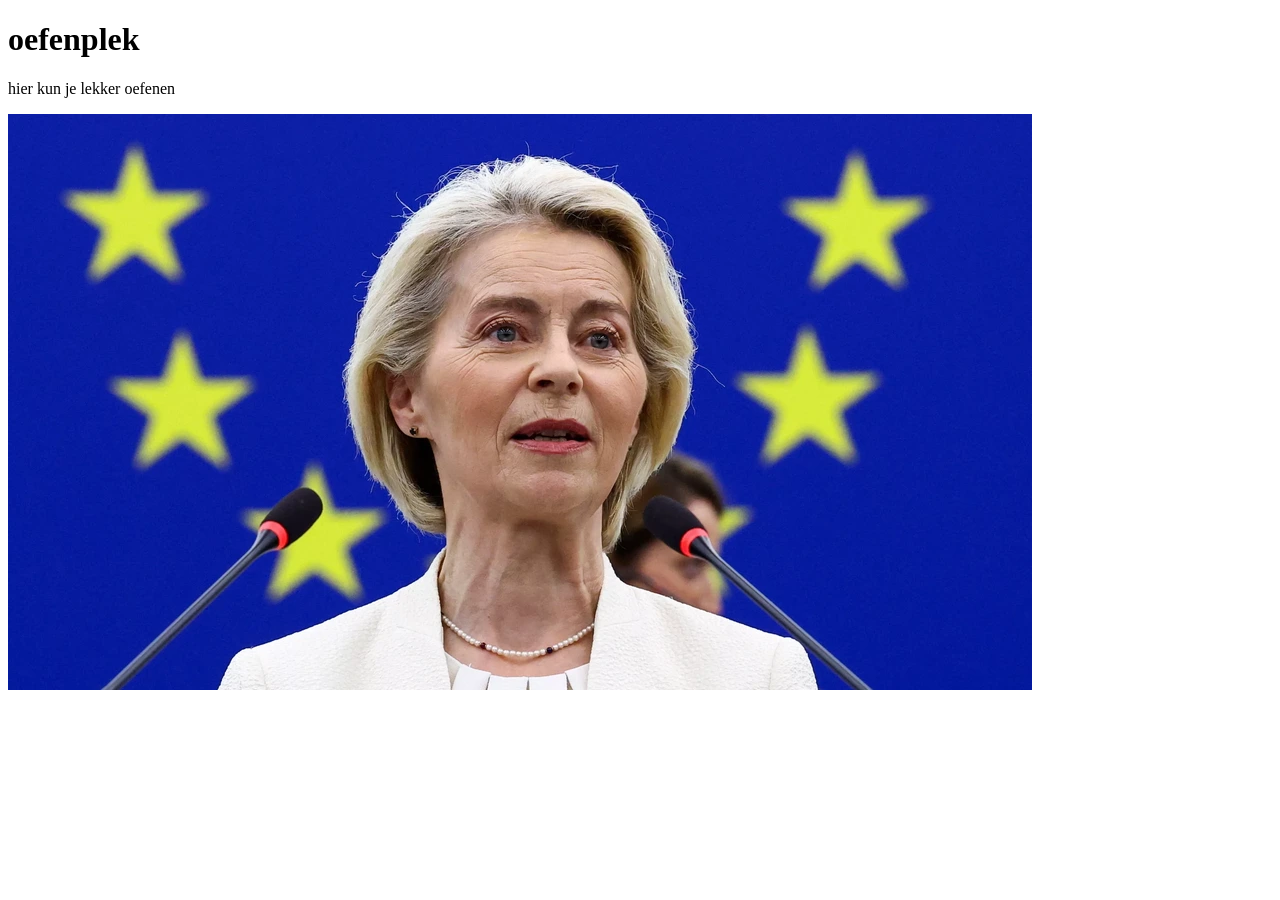
<file: oefenen/index.html>
<!DOCTYPE html>
<html>
    <head>
        <title>oefenplek</title>
    </head>
    <body>
        <h1>oefenplek</h1>
        <p>hier kun je lekker oefenen</p>
        <img src="./images/Ursala.webp"> 
    </body>
</html>
</file>
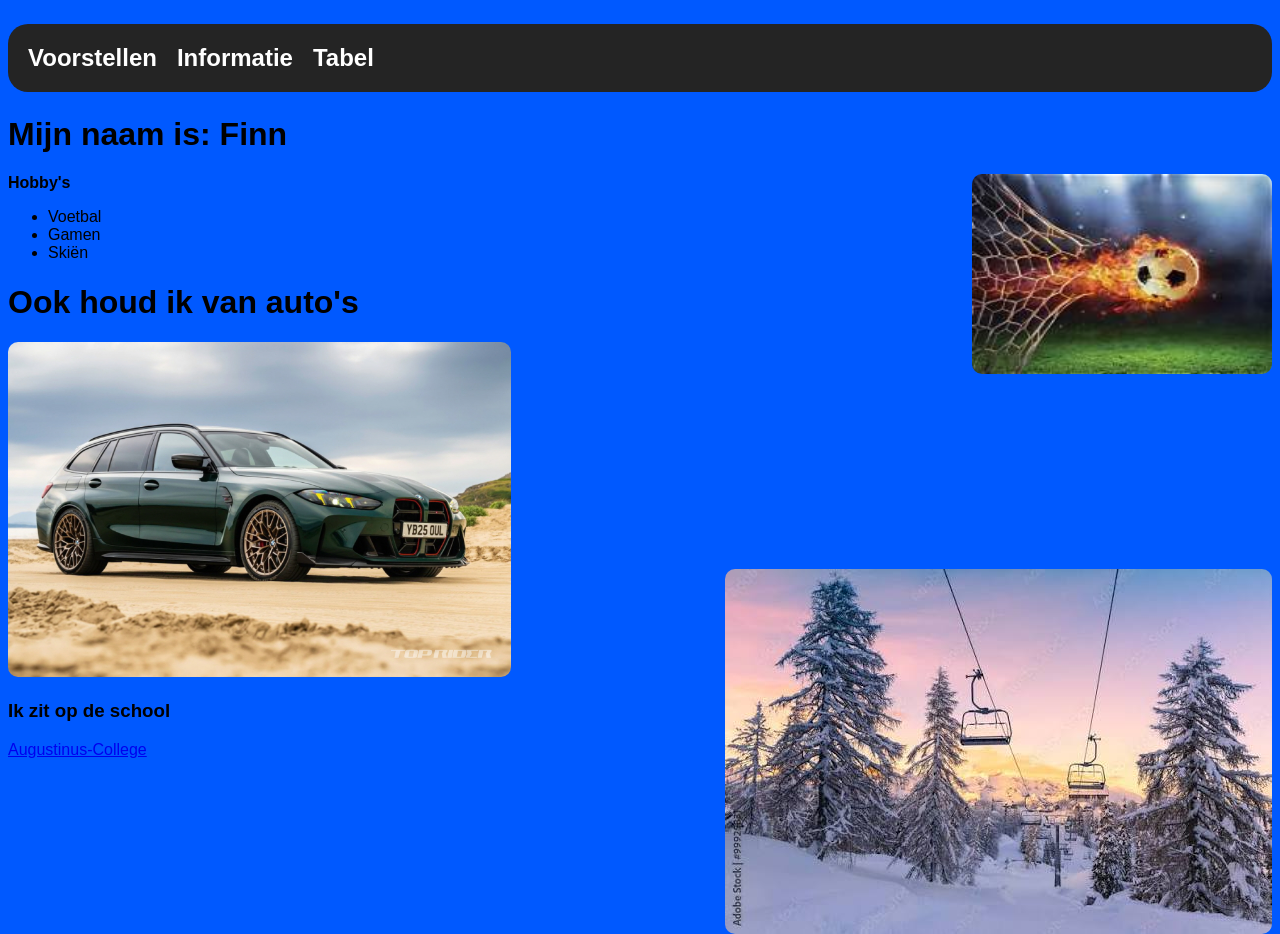
<file: overMij/index.html>
<!DOCTYPE html>
<html>
    <head>
        <title>Voorstellen</title>
        <link rel="stylesheet" href="overMij.css">
    </head>
    <body id="body">
        
        <!-- navigatie -->
    <ul id="Navigatie">
        <li><a href="./index.html">Voorstellen</a></li>
        <li><a href="./informatie.html">Informatie</a></li>
        <li><a href="./tabel.html">Tabel</a></li>
    </ul>
    
            <!-- Naam -->
        <h1>Mijn naam is: <strong>Finn</strong></h1>

        <!-- Voetbal plaatje -->
<img id="Voetbal-Plaatje"  src="./Plaatjes/Voetbal-plaatje.jpg">

        <p><strong>Hobby's</strong></p>
        
        <ul>
            <li>Voetbal</li>
            <li>Gamen</li>
            <li>Ski&euml;n</li>
        </ul>

        <!-- Auto gedeelte met link -->
    <h1>Ook houd ik van auto's</h1>
        <a href="https://www.ekris.nl/over-ekris/vestigingen/groningen"><img id="BMW-plaatje" src="Plaatjes/Bmw plaatje 1.jpg"></a>

        <!-- School -->
<h3>Ik zit op de school</h3>
<a href="https://www.csgaugustinus.nl/" target="_blank">Augustinus-College</a> <br>

<!-- ski plaatje rechtsonderin -->
<img id="Ski-Plaatje" src="./Plaatjes/Ski_Trees.jpg">


    </body>
</html>
</file>
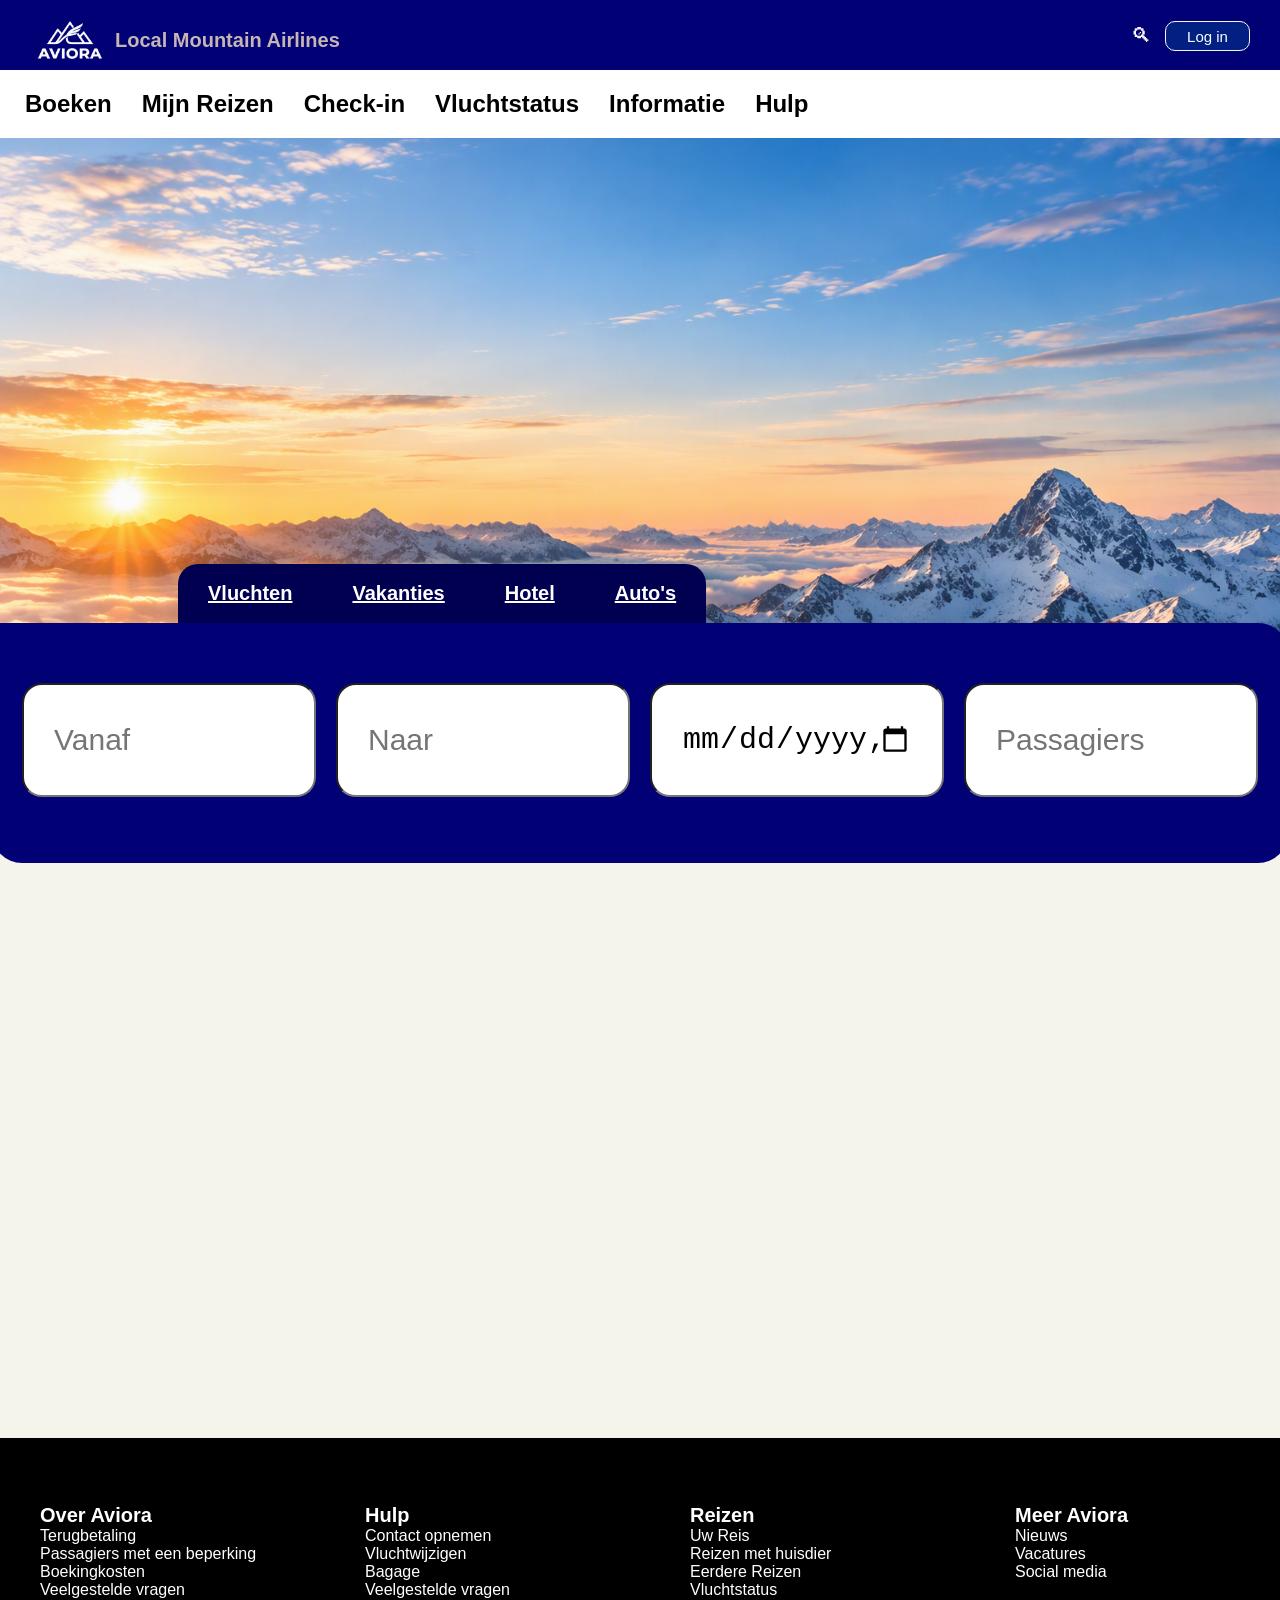
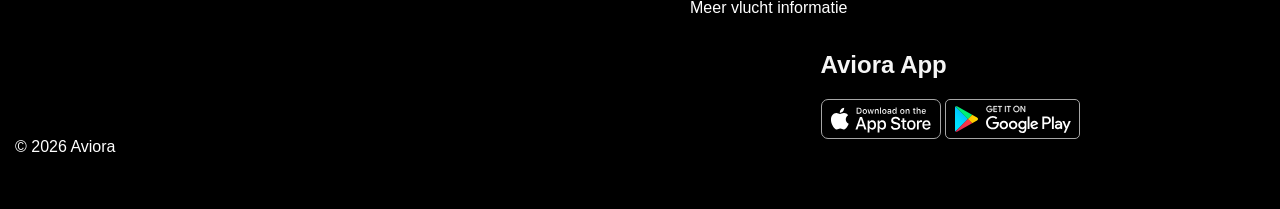
<file: PO/index.html>
<!DOCTYPE html> 
<html lang="nl">
    <head>
        <meta charset="utf-8">
        <title>Home</title>
        <link rel="stylesheet" href="css/vormgeving.css">
    </head>

    <body>

        <!-- Navigatie -->

        <div class="Navigatie-header">
            <header>
                <div class="header-inhoud">

                    <div id="header-inhoud-linkerdeel">
                        <img src="./images/AVIORA_logo_white-removebg-preview.png" alt="AVIORA logo">
                        <h1>Local Mountain Airlines</h1>
                    </div>

                    <div id="header-inhoud-rechterdeel">
                        <button id="Search-Button">🔍︎</button> <!-- Zie Colofon van icon-->
                        <button id="Login-Button">Log in</button>
                    </div>
                </div>
            </header>
        </div>

        <div class="Navigatie">
                <ul>
                    <li><a href="./index.html">Boeken</a></li>
                    <li><a href="./mijn-reizen.html">Mijn Reizen</a></li>
                    <li><a href="./check-in.html">Check-in</a></li>
                    <li><a href="./vlucht-status.html">Vluchtstatus</a></li>
                    <li><a href="./informatie.html">Informatie</a></li>
                    <li><a href="./hulp.html">Hulp</a></li>
                </ul>
        </div>

    <!-- Navigatie -->
<div class="Boeken-Container-Container">
    <div id="Boeken-Container">

        <div id="Boeken-Container-Content">
            <ul class="Reis-Blokje-Bovenstukje">
                <li><a href="https://www.vluchten.nl" target="_blank">Vluchten</a></li>
                <li><a href="https://www.prijsvrij.nl/vakanties/resultaten" target="_blank">Vakanties</a></li>
                <li><a href="https://www.booking.com/searchresults.nl.html?aid=324795&label=GVA-DHnHx8x%2A6jPyxYyAYBtkDAS410165233371%3Apl%3Ata%3Ap1%3Ap2%3Aac%3Aap%3Aneg%3Afi%3Atikwd-394461965973%3Alp9103949%3Ali%3Adec%3Adm%3Appccp%3DUmFuZG9tSVYkc2RlIyh9YcUc3ZfdbbfENC-m6janI5s&gclid=CjwKCAjwl4HXBhAjEiwAHlpWhOP23iGepgMvxWBNIsdbxFbaOp-VMRqwKEmcEXYHweqj9-dBdcjwkRoCQTsQAvD_BwE&airport=124&from_airport=1&redirected=1&source=airport&keep_landing=1&sid=3d551003f4e008d77a592a48baffc255&chal_t=1793131708120&force_referer=https%3A%2F%2Fwww.google.com%2F" target="_blank">Hotel</a></li>
                <li><a href="https://www.sixt.nl/?prpd=Y&campaign=marketing-sea_campaign_promo-nl&adgroupid=80268107266&sxamc=Google|Search&fir=1&gad_source=1&gad_campaignid=38807145&gclid=CjwKCAjwl4HXBhAjEiwAHlpWhBIk4r7TdyHfU6DxY0EqZ13H1AyuyC0x_A7w3ALmnv75_U76qRJIvBoCAAEQAvD_BwE" target="_blank">Auto's</a></li>
            </ul>

                <fieldset class="Reis-Blokje">
                    <input type="text" placeholder="Vanaf">
                    <input type="text" placeholder="Naar">

                    <input type="datetime-local" placeholder="Datum">
                    <input type="number" placeholder="Passagiers">
                </fieldset>
        </div>
        
    </div>
</div>

<!-- Footer -->
<div class="footer-container">

    <div class="footer-container-content">
        <div class="footer-container-content-divs">
            <ul>
                <li class="li-titel">Over Aviora</li>
                <li><a href="./informatie.html">Terugbetaling</a></li>
                <li><a href="./informatie.html">Passagiers met een beperking</a></li>
                <li><a href="./informatie.html">Boekingkosten</a></li>
                <li><a href="./informatie.html">Veelgestelde vragen</a></li>
            </ul>
        </div>
<!-- ------------------------------------------------------------------------ -->
        <div class="footer-container-content-divs">
            <ul>
                <li class="li-titel">Hulp</li>
                <li><a href="./hulp.html">Contact opnemen</a></li>
                <li><a href="./hulp.html">Vluchtwijzigen</a></li>
                <li><a href="./hulp.html">Bagage</a></li>
                <li><a href="./hulp.html">Veelgestelde vragen</a></li>
            </ul>
        </div>
<!-- ------------------------------------------------------------------------ -->
        <div class="footer-container-content-divs">
            <ul>
                <li class="li-titel">Reizen</li>
                <li><a href="./mijn-reizen.html">Uw Reis</a></li>
                <li><a href="./mijn-reizen.html">Reizen met huisdier</a></li>
                <li><a href="https://myflightroutes.com/blog/find-your-past-flight-history" target="_blank">Eerdere Reizen</a></li> <!-- Link naar andere website, want dit heb ik niet in mijn eigen site -->
                <li><a href="./vlucht-status.html">Vluchtstatus</a></li>
                <li><a href="./mijn-reizen.html">Meer vlucht informatie</a></li>
            </ul>
        </div>
<!-- ------------------------------------------------------------------------ -->
        <div class="footer-container-content-divs">
            <ul>
                <li class="li-titel">Meer Aviora</li>
                <li><a href="./informatie.html">Nieuws</a></li>
                <li><a href="./informatie.html">Vacatures</a></li>
                <li><a href="./informatie.html">Social media</a></li>
            </ul>
        </div>
    </div>

<div>
    <div id="copyright-Footer">
        <p>© 2026 Aviora</p>
    </div>

    <div class="Store-Footer">
        <h2>Aviora App</h2>
        <a href="https://apps.apple.com/nl/app"><img src="./images/Store logo's/App store.svg" alt="App Store"></a>
        <a href="https://play.google.com/store/apps"><img src="./images/Store logo's/Google play.svg" alt="Googe Play Store"></a>
    </div>
</div>

</div>

    </body>
</html>
</file>
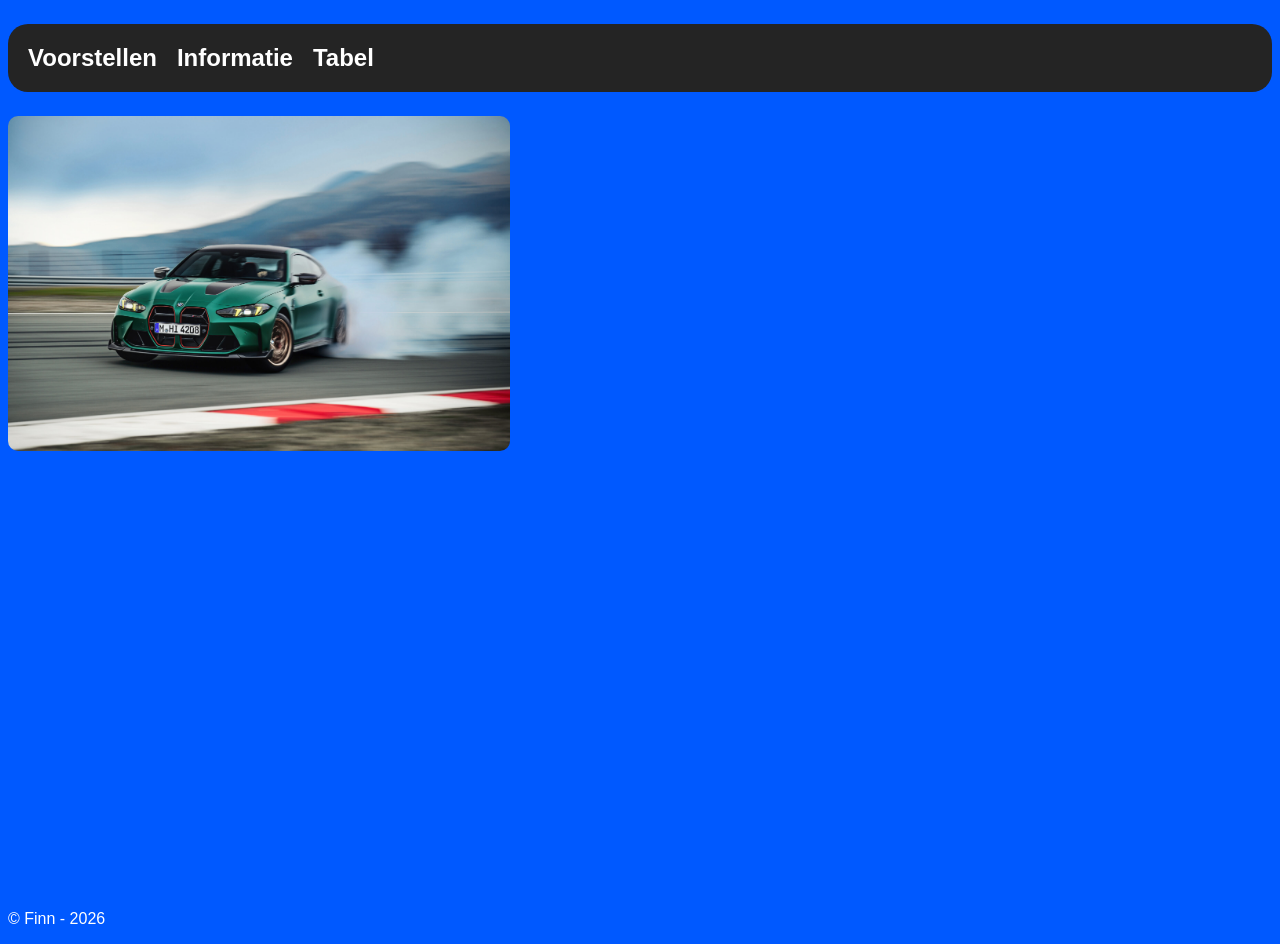
<file: overMij/informatie.html>
<!DOCTYPE html>
<html>
    <head>
        <title>About</title>
        <link rel="stylesheet" href="overMij.css">
    </head>
    <body id="body">

        <!-- Navigatie lijst -->
    <ul id="Navigatie">
        <li><a href="./index.html">Voorstellen</a></li>
        <li><a href="./informatie.html">Informatie</a></li>
        <li><a href="./tabel.html">Tabel</a></li>
    </ul>

        <!-- PLaatje M4 -->
        <a href="./index.html"><img id="BMW-plaatje" src="./Plaatjes/bmw M4 plaatje 2.jpg"></a>
        <br>
         <!-- copy right -->
        <p id="Copyright">&#169; Finn - 2026</p>
    </body>
</html>
</file>
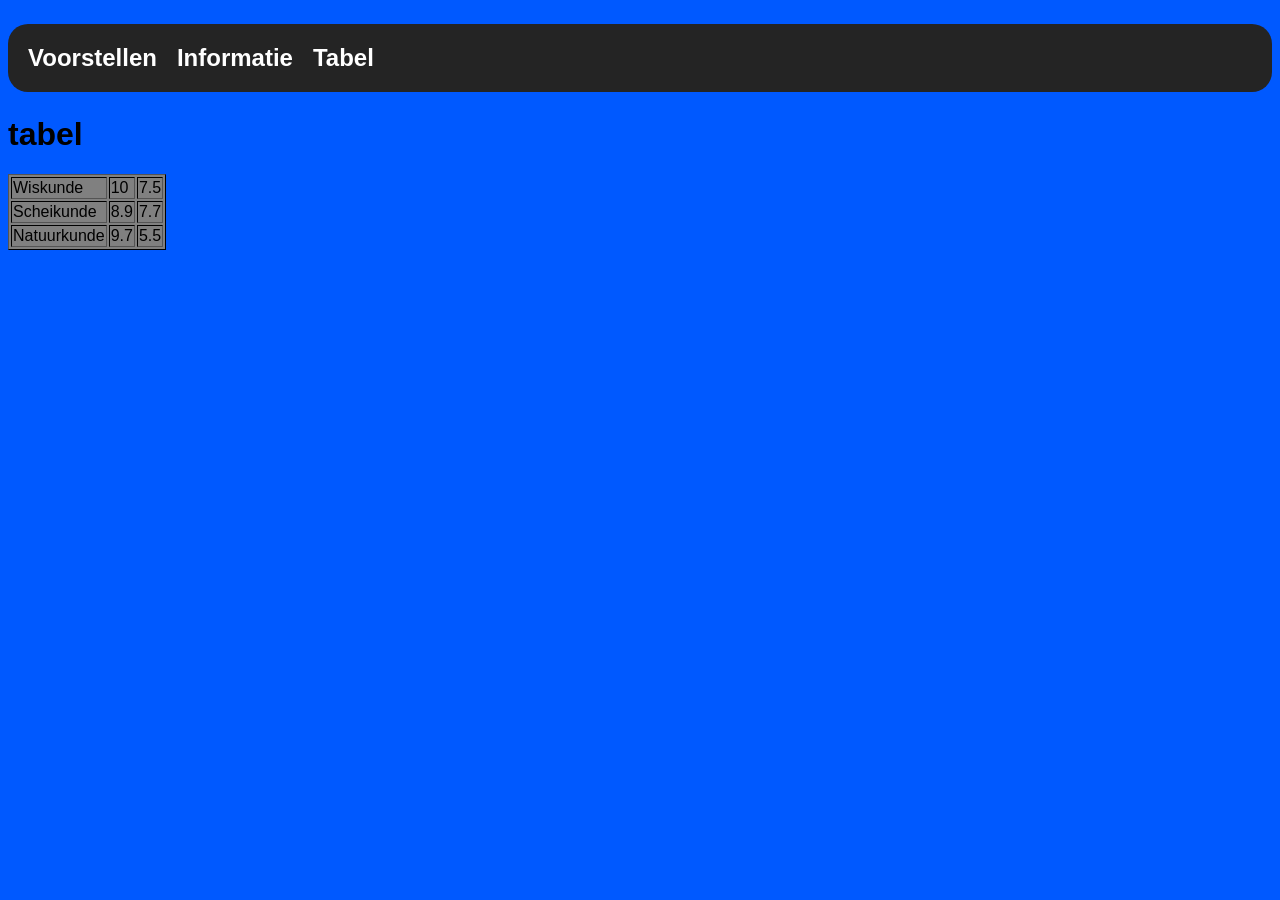
<file: overMij/tabel.html>
<!DOCTYPE html>
<html>
    <head>
        <title>Tabel</title>
        <link rel="stylesheet" href="overMij.css">
    </head>
    <body id="body">

        <!-- Navigatie -->
    <ul id="Navigatie">
        <li><a href="./index.html">Voorstellen</a></li>
        <li><a href="./informatie.html">Informatie</a></li>
        <li><a href="./tabel.html">Tabel</a></li>
    </ul>
        
        <h1 id="Tabel-Header">tabel</h1>


    <!-- Tabel -->
        <table border="1" id="Tabel">
            <tr id="border">
                <td>Wiskunde</td>
                <td>10</td>
                <td>7.5</td>
            </tr>

            <tr id="border">
                <td>Scheikunde</td>
                <td>8.9</td>
                <td>7.7</td>
            </tr>
            

            <tr id="border">
                <td>Natuurkunde</td>
                <td>9.7</td>
                <td>5.5</td>
            </tr>
        </table>
    </body>
</html>
</file>
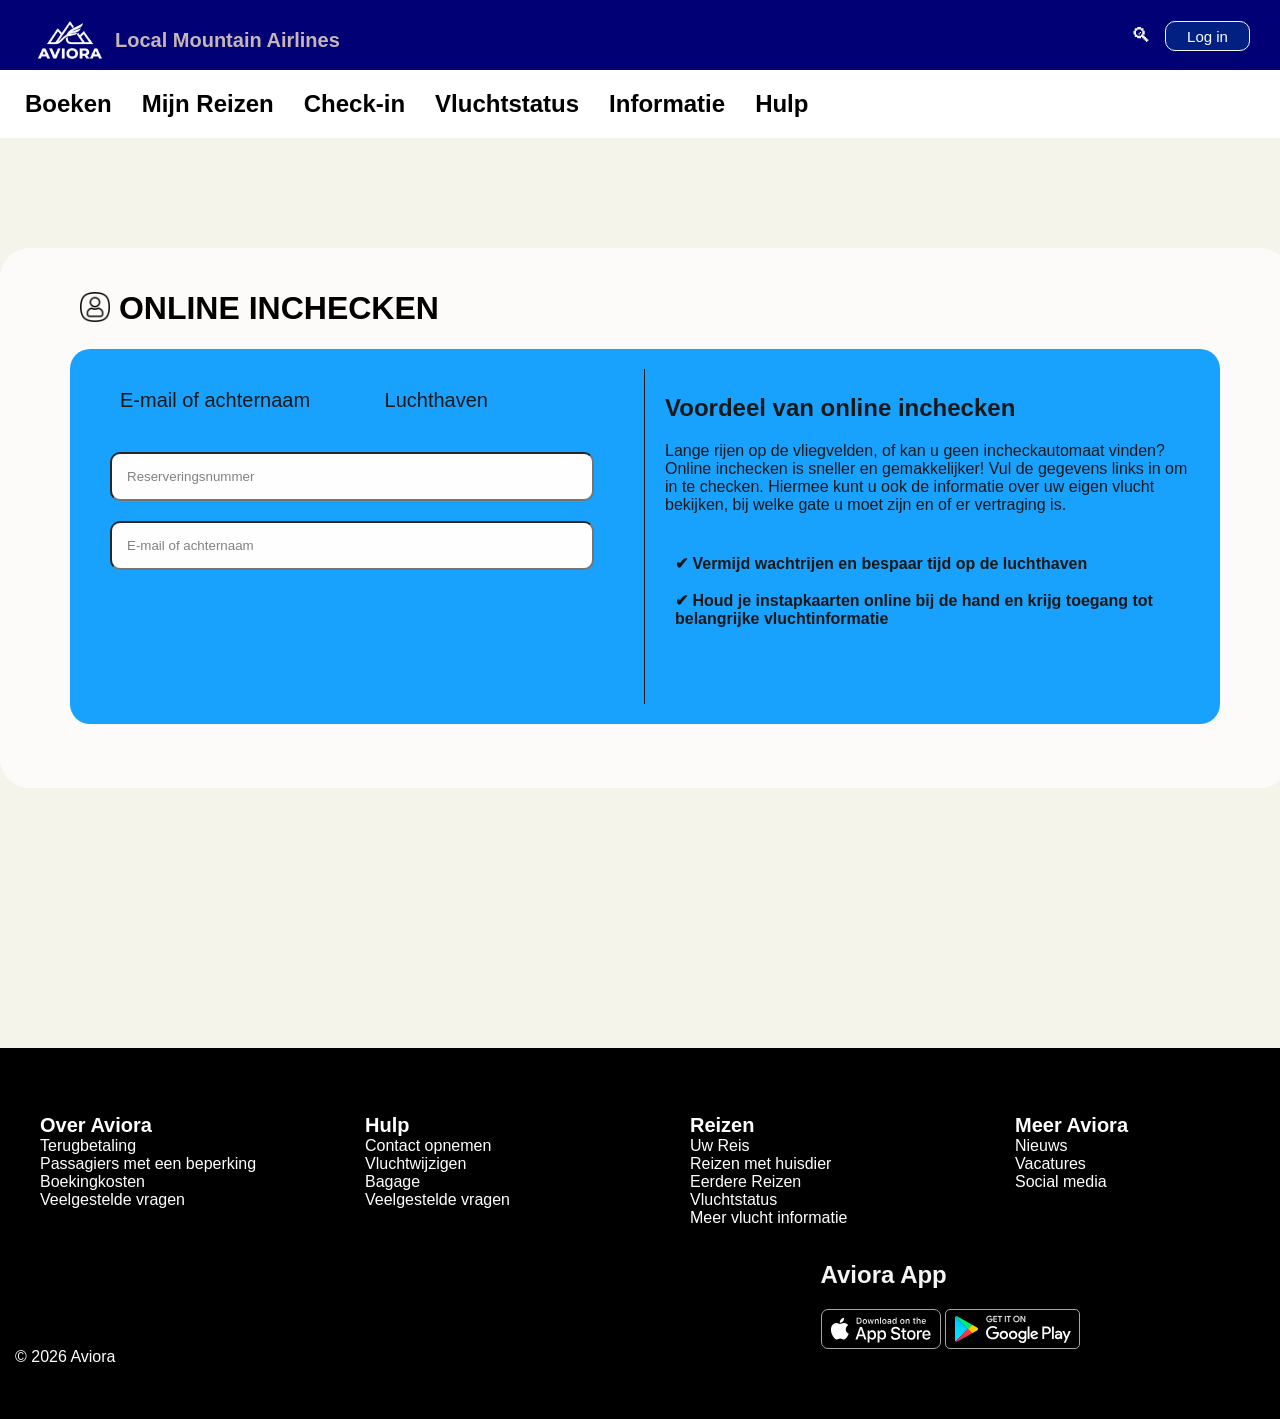
<file: PO/check-in.html>
<!DOCTYPE html>
<html lang="nl">
    <head>
        <meta charset="utf-8">
        <title>Check-in</title>
        <link rel="stylesheet" href="css/vormgeving.css">
    </head>

    <body>

        <!-- Navigatie -->

        <div class="Navigatie-header">
            <header>
                <div class="header-inhoud">

                    <div id="header-inhoud-linkerdeel">
                        <img src="./images/AVIORA_logo_white-removebg-preview.png" alt="AVIORA logo">
                        <h1>Local Mountain Airlines</h1>
                    </div>

                    <div id="header-inhoud-rechterdeel">
                        <button id="Search-Button">🔍︎</button> <!-- Zie Colofon van icon-->
                        <button id="Login-Button">Log in</button>
                    </div>
                </div>
            </header>
        </div>

        <div class="Navigatie">
                <ul>
                    <li><a href="./index.html">Boeken</a></li>
                    <li><a href="./mijn-reizen.html">Mijn Reizen</a></li>
                    <li><a href="./check-in.html">Check-in</a></li>
                    <li><a href="./vlucht-status.html">Vluchtstatus</a></li>
                    <li><a href="./informatie.html">Informatie</a></li>
                    <li><a href="./hulp.html">Hulp</a></li>
                </ul>
        </div>

    <!-- Navigatie -->
     
<div class="Online-Incheck-Container-Container">    
    <div class="Online-Inchecken-Container">
        <h1 id="Online-Inchecken-text"><img src="./images/Profile icon.png"> ONLINE INCHECKEN</h1>
        <div id="Incheck-Content-Box">

            <div id="Incheck-Content-Box-Links">
                <div>
                    <button>E-mail of achternaam</button>
                    <button>Luchthaven</button>
                </div>
                
            <div>
                <ul>
                    <input type="text" placeholder="Reserveringsnummer" >
                    <input type="email" placeholder="E-mail of achternaam">
                </ul>
            </div>
        </div>

        <div id="Incheck-Content-Box-Rechts">
            <h2>Voordeel van online inchecken</h2>
            <p>Lange rijen op de vliegvelden, of kan u geen incheckautomaat vinden? Online inchecken is sneller en gemakkelijker! Vul de gegevens links in om in te checken. Hiermee kunt u ook de informatie over uw eigen vlucht bekijken, bij welke gate u moet zijn en of er vertraging is.</p>

            <ul>
                <li><strong>✔    Vermijd wachtrijen en bespaar tijd op de luchthaven</strong></li>
                <br>
                <li><strong>✔    Houd je instapkaarten online bij de hand en krijg toegang tot belangrijke vluchtinformatie</strong></li>
            </ul>

            </div>
        </div>
    </div>
</div>

<!-- Footer -->
<div class="footer-container">

    <div class="footer-container-content">
        <div class="footer-container-content-divs">
            <ul>
                <li class="li-titel">Over Aviora</li>
                <li><a href="./informatie.html">Terugbetaling</a></li>
                <li><a href="./informatie.html">Passagiers met een beperking</a></li>
                <li><a href="./informatie.html">Boekingkosten</a></li>
                <li><a href="./informatie.html">Veelgestelde vragen</a></li>
            </ul>
        </div>
<!-- ------------------------------------------------------------------------ -->
        <div class="footer-container-content-divs">
            <ul>
                <li class="li-titel">Hulp</li>
                <li><a href="./hulp.html">Contact opnemen</a></li>
                <li><a href="./hulp.html">Vluchtwijzigen</a></li>
                <li><a href="./hulp.html">Bagage</a></li>
                <li><a href="./hulp.html">Veelgestelde vragen</a></li>
            </ul>
        </div>
<!-- ------------------------------------------------------------------------ -->
        <div class="footer-container-content-divs">
            <ul>
                <li class="li-titel">Reizen</li>
                <li><a href="./mijn-reizen.html">Uw Reis</a></li>
                <li><a href="./mijn-reizen.html">Reizen met huisdier</a></li>
                <li><a href="https://myflightroutes.com/blog/find-your-past-flight-history" target="_blank">Eerdere Reizen</a></li> <!-- Link naar andere website, want dit heb ik niet in mijn eigen site -->
                <li><a href="./vlucht-status.html">Vluchtstatus</a></li>
                <li><a href="./mijn-reizen.html">Meer vlucht informatie</a></li>
            </ul>
        </div>
<!-- ------------------------------------------------------------------------ -->
        <div class="footer-container-content-divs">
            <ul>
                <li class="li-titel">Meer Aviora</li>
                <li><a href="./informatie.html">Nieuws</a></li>
                <li><a href="./informatie.html">Vacatures</a></li>
                <li><a href="./informatie.html">Social media</a></li>
            </ul>
        </div>
    </div>
    
        <div>

            <div id="copyright-Footer">
                <p>© 2026 Aviora</p>
            </div>

            <div class="Store-Footer">
                <h2>Aviora App</h2>
                <a href="https://apps.apple.com/nl/app"><img src="./images/Store logo's/App store.svg" alt="App Store"></a>
                <a href="https://play.google.com/store/apps"><img src="./images/Store logo's/Google play.svg" alt="Googe Play Store"></a>
            </div>
            
        </div>
</div>

    </body>
</html>
</file>
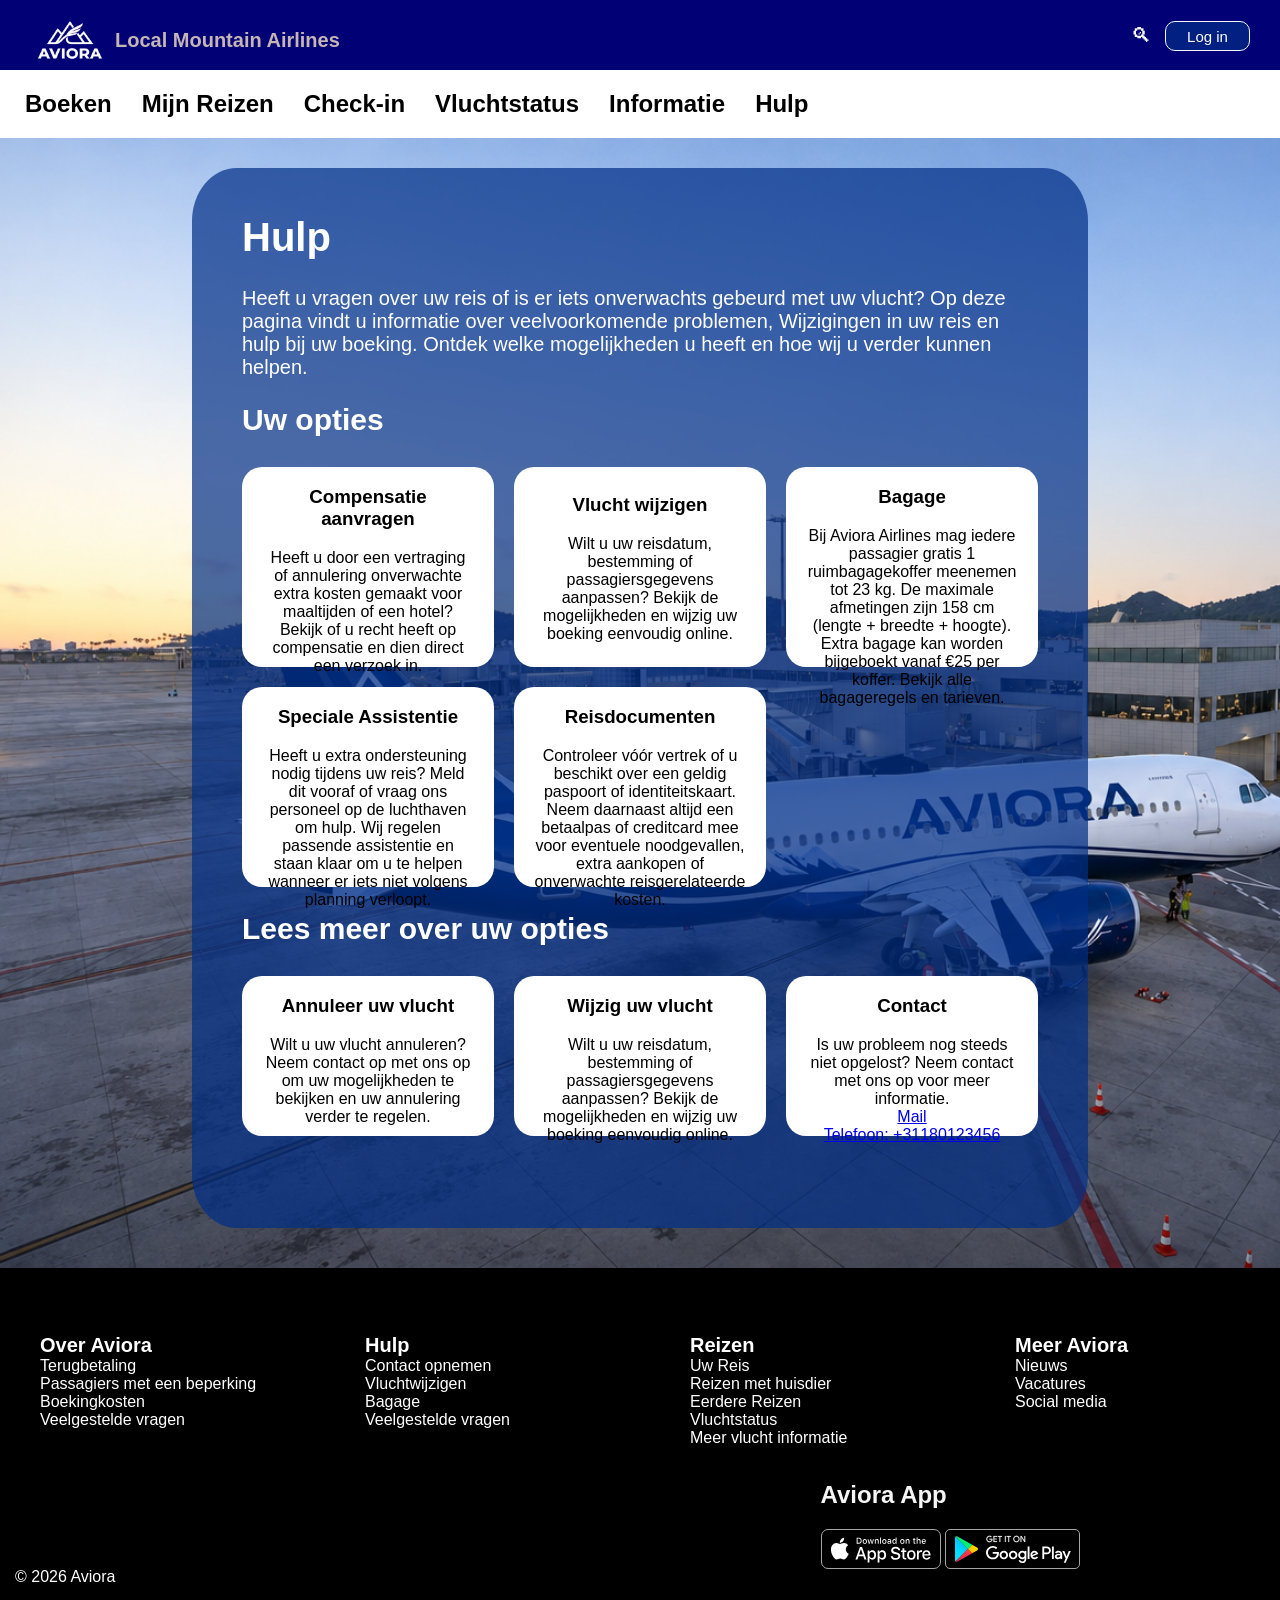
<file: PO/hulp.html>
<!DOCTYPE html>
<html lang="nl">
    <head>
        <meta charset="utf-8">
        <title>Hulp</title>
        <link rel="stylesheet" href="css/vormgeving.css">
    </head>

    <body>

        <!-- Navigatie -->

        <div class="Navigatie-header">
            <header>
                <div class="header-inhoud">

                    <div id="header-inhoud-linkerdeel">
                        <img src="./images/AVIORA_logo_white-removebg-preview.png" alt="AVIORA logo">
                        <h1>Local Mountain Airlines</h1>
                    </div>

                    <div id="header-inhoud-rechterdeel">
                        <button id="Search-Button">🔍︎</button> <!-- Zie Colofon van icon-->
                        <button id="Login-Button">Log in</button>
                    </div>
                </div>
            </header>
        </div>

        <div class="Navigatie">
                <ul>
                    <li><a href="./index.html">Boeken</a></li>
                    <li><a href="./mijn-reizen.html">Mijn Reizen</a></li>
                    <li><a href="./check-in.html">Check-in</a></li>
                    <li><a href="./vlucht-status.html">Vluchtstatus</a></li>
                    <li><a href="./informatie.html">Informatie</a></li>
                    <li><a href="./hulp.html">Hulp</a></li>
                </ul>
        </div>

    <!-- Navigatie -->

<div class="Hulp-Container">
        <div class="Hulp-Container-Content">
            <h1>Hulp</h1>
            <p>Heeft u vragen over uw reis of is er iets onverwachts gebeurd met uw vlucht? Op deze pagina vindt u informatie over veelvoorkomende problemen,
               Wijzigingen in uw reis en hulp bij uw boeking. Ontdek welke mogelijkheden u heeft en hoe wij u verder kunnen helpen.
            </p>


            <h2>Uw opties</h2>
            <div class="Hulp-Container-Content-Buttons">

                <button><h3>Compensatie aanvragen</h3><p>Heeft u door een vertraging of annulering onverwachte extra kosten gemaakt voor maaltijden of een hotel? Bekijk of u recht heeft op compensatie en dien direct een verzoek in.</p></button>
                <button><h3>Vlucht wijzigen</h3><p>Wilt u uw reisdatum, bestemming of passagiersgegevens aanpassen? Bekijk de mogelijkheden en wijzig uw boeking eenvoudig online.</p></button>
                <button><h3>Bagage</h3><p>Bij Aviora Airlines mag iedere passagier gratis 1 ruimbagagekoffer meenemen tot 23 kg. De maximale afmetingen zijn 158 cm (lengte + breedte + hoogte). Extra bagage kan worden bijgeboekt vanaf €25 per koffer. Bekijk alle bagageregels en tarieven.</p></button>
                <button><h3>Speciale Assistentie</h3><p>Heeft u extra ondersteuning nodig tijdens uw reis? Meld dit vooraf of vraag ons personeel op de luchthaven om hulp. Wij regelen passende assistentie en staan klaar om u te helpen wanneer er iets niet volgens planning verloopt.</p></button>
                <button><h3>Reisdocumenten</h3><p>Controleer vóór vertrek of u beschikt over een geldig paspoort of identiteitskaart. Neem daarnaast altijd een betaalpas of creditcard mee voor eventuele noodgevallen, extra aankopen of onverwachte reisgerelateerde kosten.</p></button>
            </div>
            
            <h2>Lees meer over uw opties</h2>
            <div class="Hulp-Container-Content-OnderButtons">
                <button><h3>Annuleer uw vlucht</h3><p>Wilt u uw vlucht annuleren? Neem contact op met ons op om uw mogelijkheden te bekijken en uw annulering verder te regelen.</p></button>
                <button><h3>Wijzig uw vlucht</h3><p>Wilt u uw reisdatum, bestemming of passagiersgegevens aanpassen? Bekijk de mogelijkheden en wijzig uw boeking eenvoudig online.</p></button>
                <button><h3>Contact</h3><p>Is uw probleem nog steeds niet opgelost? Neem contact met ons op voor meer informatie. <br> <a href="mailto:support@aviora.com">Mail</a> <br> <a href="tel:+31180123456">Telefoon: +31180123456 </a></p></button>
            </div>
        </div>
</div>

<!-- Footer -->
<div class="footer-container">

    <div class="footer-container-content">
        <div class="footer-container-content-divs">
            <ul>
                <li class="li-titel">Over Aviora</li>
                <li><a href="./informatie.html">Terugbetaling</a></li>
                <li><a href="./informatie.html">Passagiers met een beperking</a></li>
                <li><a href="./informatie.html">Boekingkosten</a></li>
                <li><a href="./informatie.html">Veelgestelde vragen</a></li>
            </ul>
        </div>
<!-- ------------------------------------------------------------------------ -->
        <div class="footer-container-content-divs">
            <ul>
                <li class="li-titel">Hulp</li>
                <li><a href="./hulp.html">Contact opnemen</a></li>
                <li><a href="./hulp.html">Vluchtwijzigen</a></li>
                <li><a href="./hulp.html">Bagage</a></li>
                <li><a href="./hulp.html">Veelgestelde vragen</a></li>
            </ul>
        </div>
<!-- ------------------------------------------------------------------------ -->
        <div class="footer-container-content-divs">
            <ul>
                <li class="li-titel">Reizen</li>
                <li><a href="./mijn-reizen.html">Uw Reis</a></li>
                <li><a href="./mijn-reizen.html">Reizen met huisdier</a></li>
                <li><a href="https://myflightroutes.com/blog/find-your-past-flight-history" target="_blank">Eerdere Reizen</a></li> <!-- Link naar andere website, want dit heb ik niet in mijn eigen site -->
                <li><a href="./vlucht-status.html">Vluchtstatus</a></li>
                <li><a href="./mijn-reizen.html">Meer vlucht informatie</a></li>
            </ul>
        </div>
<!-- ------------------------------------------------------------------------ -->
        <div class="footer-container-content-divs">
            <ul>
                <li class="li-titel">Meer Aviora</li>
                <li><a href="./informatie.html">Nieuws</a></li>
                <li><a href="./informatie.html">Vacatures</a></li>
                <li><a href="./informatie.html">Social media</a></li>
            </ul>
        </div>
    </div>

<div>
    <div id="copyright-Footer">
        <p>© 2026 Aviora</p>
    </div>

    <div class="Store-Footer">
        <h2>Aviora App</h2>
        <a href="https://apps.apple.com/nl/app"><img src="./images/Store logo's/App store.svg" alt="App Store"></a>
        <a href="https://play.google.com/store/apps"><img src="./images/Store logo's/Google play.svg" alt="Googe Play Store"></a>
    </div>
</div>

    </body>
</html>
</file>
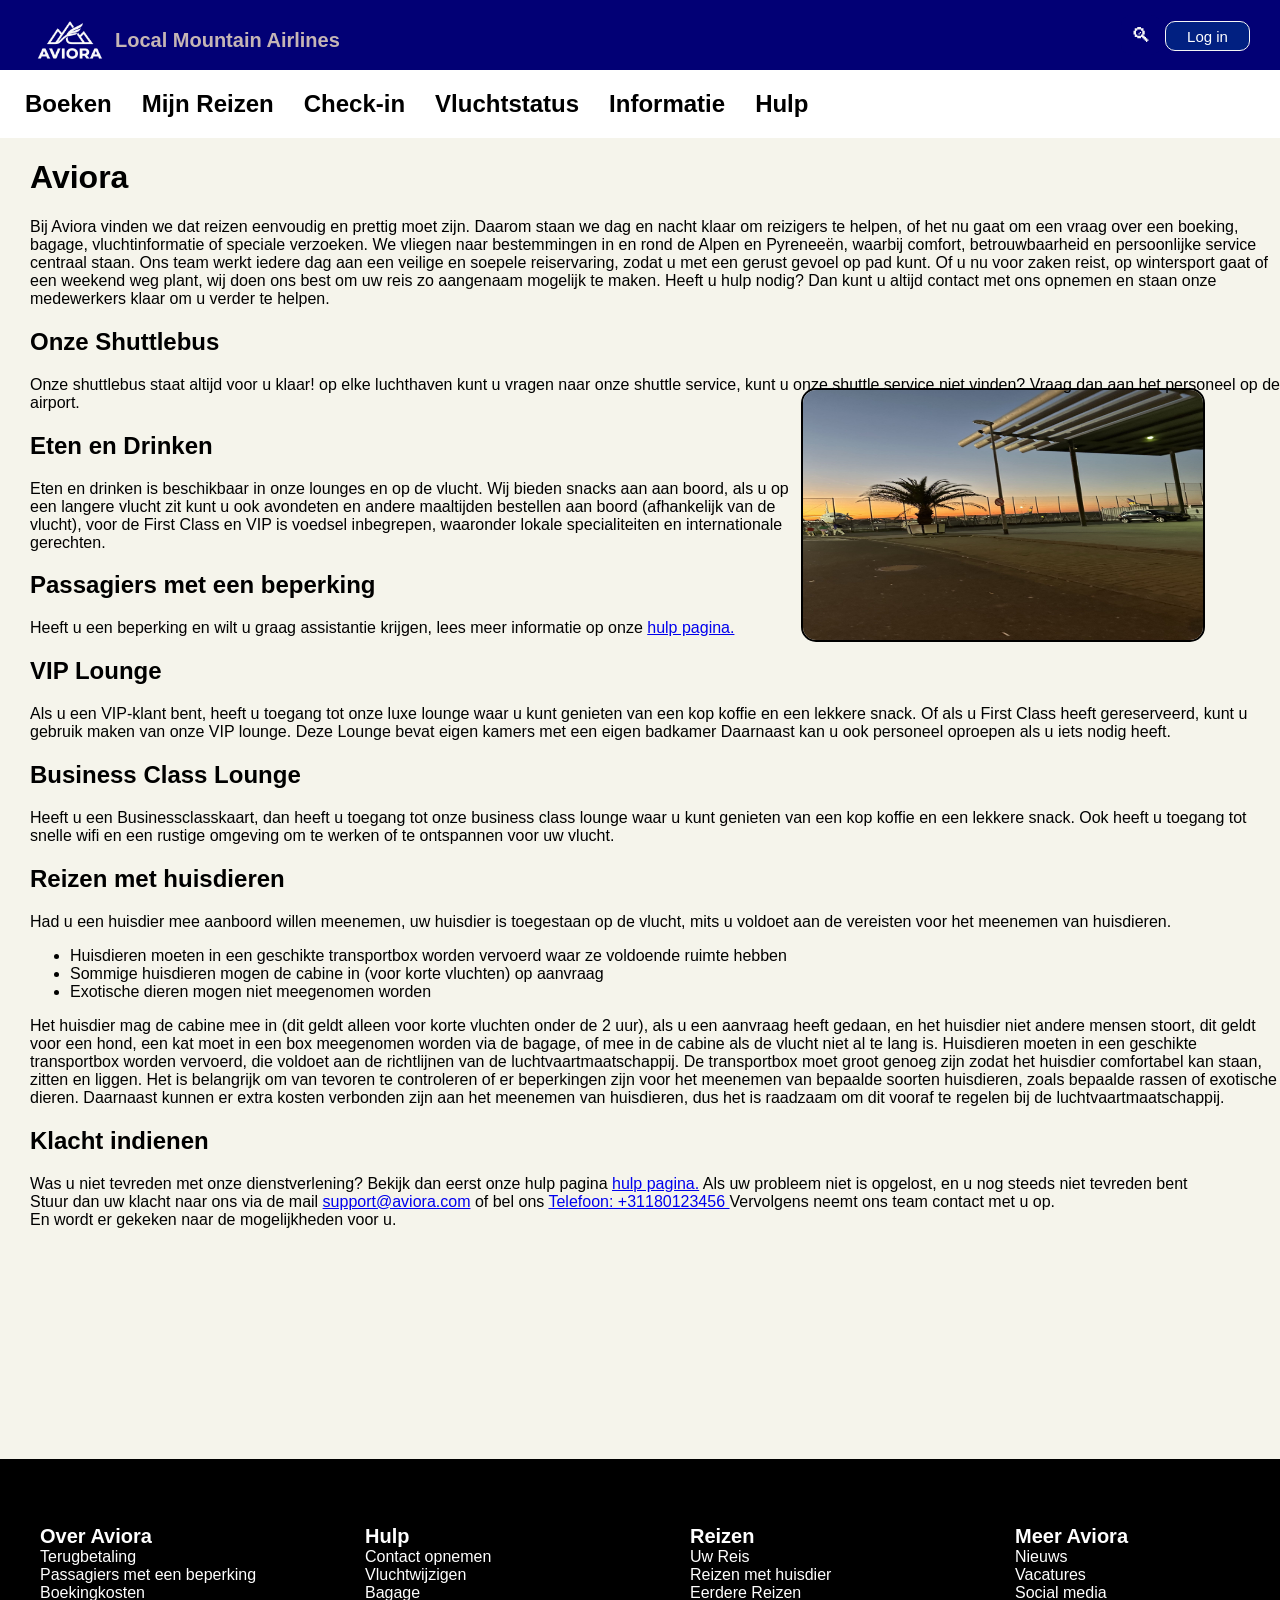
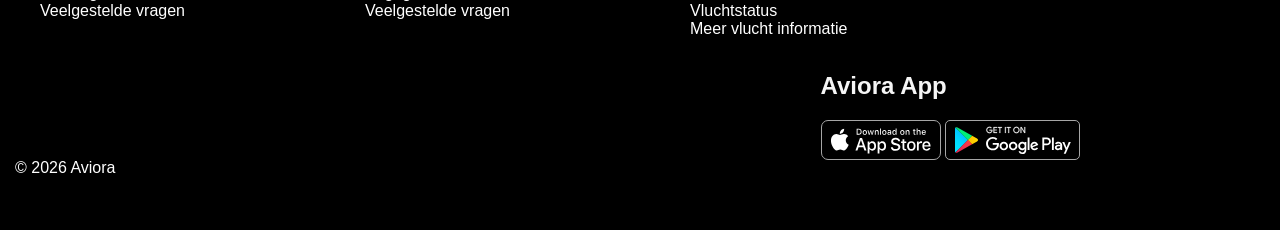
<file: PO/informatie.html>
<!DOCTYPE html>
<html lang="nl">
    <head>
        <meta charset="utf-8">
        <title>Informatie</title>
        <link rel="stylesheet" href="css/vormgeving.css">
    </head>

    <body>

        <!-- Navigatie -->

        <div class="Navigatie-header">
            <header>
                <div class="header-inhoud">

                    <div id="header-inhoud-linkerdeel">
                        <img src="./images/AVIORA_logo_white-removebg-preview.png" alt="AVIORA logo">
                        <h1>Local Mountain Airlines</h1>
                    </div>

                    <div id="header-inhoud-rechterdeel">
                        <button id="Search-Button">🔍︎</button> <!-- Zie Colofon van icon-->
                        <button id="Login-Button">Log in</button>
                    </div>
                </div>
            </header>
        </div>

        <div class="Navigatie">
                <ul>
                    <li><a href="./index.html">Boeken</a></li>
                    <li><a href="./mijn-reizen.html">Mijn Reizen</a></li>
                    <li><a href="./check-in.html">Check-in</a></li>
                    <li><a href="./vlucht-status.html">Vluchtstatus</a></li>
                    <li><a href="./informatie.html">Informatie</a></li>
                    <li><a href="./hulp.html">Hulp</a></li>
                </ul>
        </div>

    <!-- Navigatie -->


<div class="Informatie-Container-Container">
    <div class="Informatie-Container">
        <div>
            <h1>Aviora</h1>
            <p>Bij Aviora vinden we dat reizen eenvoudig en prettig moet zijn. Daarom staan we dag en nacht klaar om reizigers te helpen, 
                of het nu gaat om een vraag over een boeking, bagage, vluchtinformatie of speciale verzoeken. We vliegen naar bestemmingen in en rond de Alpen en Pyreneeën, 
                waarbij comfort, betrouwbaarheid en persoonlijke service centraal staan. Ons team werkt iedere dag aan een veilige en soepele reiservaring, 
                zodat u met een gerust gevoel op pad kunt. Of u nu voor zaken reist, op wintersport gaat of een weekend weg plant, 
                wij doen ons best om uw reis zo aangenaam mogelijk te maken. Heeft u hulp nodig? Dan kunt u altijd contact met ons opnemen en staan onze medewerkers klaar om u verder te helpen.</p>
        </div>


        <div>
            <h2>Onze Shuttlebus</h2>
            <p>Onze shuttlebus staat altijd voor u klaar! op elke luchthaven kunt u vragen naar onze shuttle service, kunt u onze shuttle service niet vinden? Vraag dan aan het personeel op de airport.</p>
            
            <div id="Image">
                <img src="./images/Sunset Weeze airport.jpg" alt="Sunset at Weeze airport">
            </div>
        </div>

        <div>
            <h2>Eten en Drinken</h2>
            <p>Eten en drinken is beschikbaar in onze lounges en op de vlucht. Wij bieden snacks aan aan boord, als u op een langere vlucht zit kunt u ook avondeten en andere maaltijden bestellen aan boord (afhankelijk van de vlucht), voor de First Class en VIP is voedsel inbegrepen, waaronder lokale specialiteiten en internationale gerechten.</p>
        </div>

        <div>
            <h2>Passagiers met een beperking</h2>
            <p>Heeft u een beperking en wilt u graag assistantie krijgen, lees meer informatie op onze <a href="./hulp.html">hulp pagina.</a></p>
        </div>

        <div>
            <h2>VIP Lounge</h2>
            <p>Als u een VIP-klant bent, heeft u toegang tot onze luxe lounge waar u kunt genieten van een kop koffie en een lekkere snack.
               Of als u First Class heeft gereserveerd, kunt u gebruik maken van onze VIP lounge. Deze Lounge bevat eigen kamers met een eigen badkamer Daarnaast kan u ook personeel oproepen als u iets nodig heeft.</p>
        </div>

        <div>
            <h2>Business Class Lounge</h2>
            <p>Heeft u een Businessclasskaart, dan heeft u toegang tot onze business class lounge waar u kunt genieten van een kop koffie en een lekkere snack.
               Ook heeft u toegang tot snelle wifi en een rustige omgeving om te werken of te ontspannen voor uw vlucht.</p>
        </div>

            <div>
            <h2>Reizen met huisdieren</h2>
            <p>Had u een huisdier mee aanboord willen meenemen, uw huisdier is toegestaan op de vlucht, mits u voldoet aan de vereisten voor het meenemen van huisdieren.</p>

            <ul>
                <li>Huisdieren moeten in een geschikte transportbox worden vervoerd waar ze voldoende ruimte hebben</li>
                <li>Sommige huisdieren mogen de cabine in (voor korte vluchten) op aanvraag</li>
                <li>Exotische dieren mogen niet meegenomen worden</li>
            </ul>

            <p>
                Het huisdier mag de cabine mee in (dit geldt alleen voor korte vluchten onder de 2 uur), als u een aanvraag heeft gedaan, en het huisdier niet andere mensen stoort, dit geldt voor een hond, een kat moet in een box meegenomen worden via de bagage, of mee in de cabine als de vlucht niet al te lang is.

                Huisdieren moeten in een geschikte transportbox worden vervoerd, die voldoet aan de richtlijnen van de luchtvaartmaatschappij. 
                De transportbox moet groot genoeg zijn zodat het huisdier comfortabel kan staan, zitten en liggen. 
                Het is belangrijk om van tevoren te controleren of er beperkingen zijn voor het meenemen van bepaalde soorten huisdieren, 
                zoals bepaalde rassen of exotische dieren. Daarnaast kunnen er extra kosten verbonden zijn aan het meenemen van huisdieren, 
                dus het is raadzaam om dit vooraf te regelen bij de luchtvaartmaatschappij.</p>
        </div>

        <div>
            <h2>Klacht indienen</h2>
            <p>Was u niet tevreden met onze dienstverlening? Bekijk dan eerst onze hulp pagina <a href="./hulp.html">hulp pagina.</a> Als uw probleem niet is opgelost, en u nog steeds niet tevreden bent <br> Stuur dan uw klacht naar ons via de mail <a href="mailto:support@aviora.com">support@aviora.com</a> of bel ons <a href="tel:+31180123456">Telefoon: +31180123456 </a> Vervolgens neemt ons team contact met u op. <br> En wordt er gekeken naar de mogelijkheden voor u.</p>
        </div>


    </div>
</div>






<!-- Footer -->
<div class="footer-container">

    <div class="footer-container-content">
        <div class="footer-container-content-divs">
            <ul>
                <li class="li-titel">Over Aviora</li>
                <li><a href="./informatie.html">Terugbetaling</a></li>
                <li><a href="./informatie.html">Passagiers met een beperking</a></li>
                <li><a href="./informatie.html">Boekingkosten</a></li>
                <li><a href="./informatie.html">Veelgestelde vragen</a></li>
            </ul>
        </div>
<!-- ------------------------------------------------------------------------ -->
        <div class="footer-container-content-divs">
            <ul>
                <li class="li-titel">Hulp</li>
                <li><a href="./hulp.html">Contact opnemen</a></li>
                <li><a href="./hulp.html">Vluchtwijzigen</a></li>
                <li><a href="./hulp.html">Bagage</a></li>
                <li><a href="./hulp.html">Veelgestelde vragen</a></li>
            </ul>
        </div>
<!-- ------------------------------------------------------------------------ -->
        <div class="footer-container-content-divs">
            <ul>
                <li class="li-titel">Reizen</li>
                <li><a href="./mijn-reizen.html">Uw Reis</a></li>
                <li><a href="./mijn-reizen.html">Reizen met huisdier</a></li>
                <li><a href="https://myflightroutes.com/blog/find-your-past-flight-history" target="_blank">Eerdere Reizen</a></li> <!-- Link naar andere website, want dit heb ik niet in mijn eigen site -->
                <li><a href="./vlucht-status.html">Vluchtstatus</a></li>
                <li><a href="./mijn-reizen.html">Meer vlucht informatie</a></li>
            </ul>
        </div>
<!-- ------------------------------------------------------------------------ -->
        <div class="footer-container-content-divs">
            <ul>
                <li class="li-titel">Meer Aviora</li>
                <li><a href="./informatie.html">Nieuws</a></li>
                <li><a href="./informatie.html">Vacatures</a></li>
                <li><a href="./informatie.html">Social media</a></li>
            </ul>
        </div>
    </div>

<div>
    <div id="copyright-Footer">
        <p>© 2026 Aviora</p>
    </div>

    <div class="Store-Footer">
        <h2>Aviora App</h2>
        <a href="https://apps.apple.com/nl/app"><img src="./images/Store logo's/App store.svg" alt="App Store"></a>
        <a href="https://play.google.com/store/apps"><img src="./images/Store logo's/Google play.svg" alt="Googe Play Store"></a>
    </div>
</div>

    </body>
</html>
</file>
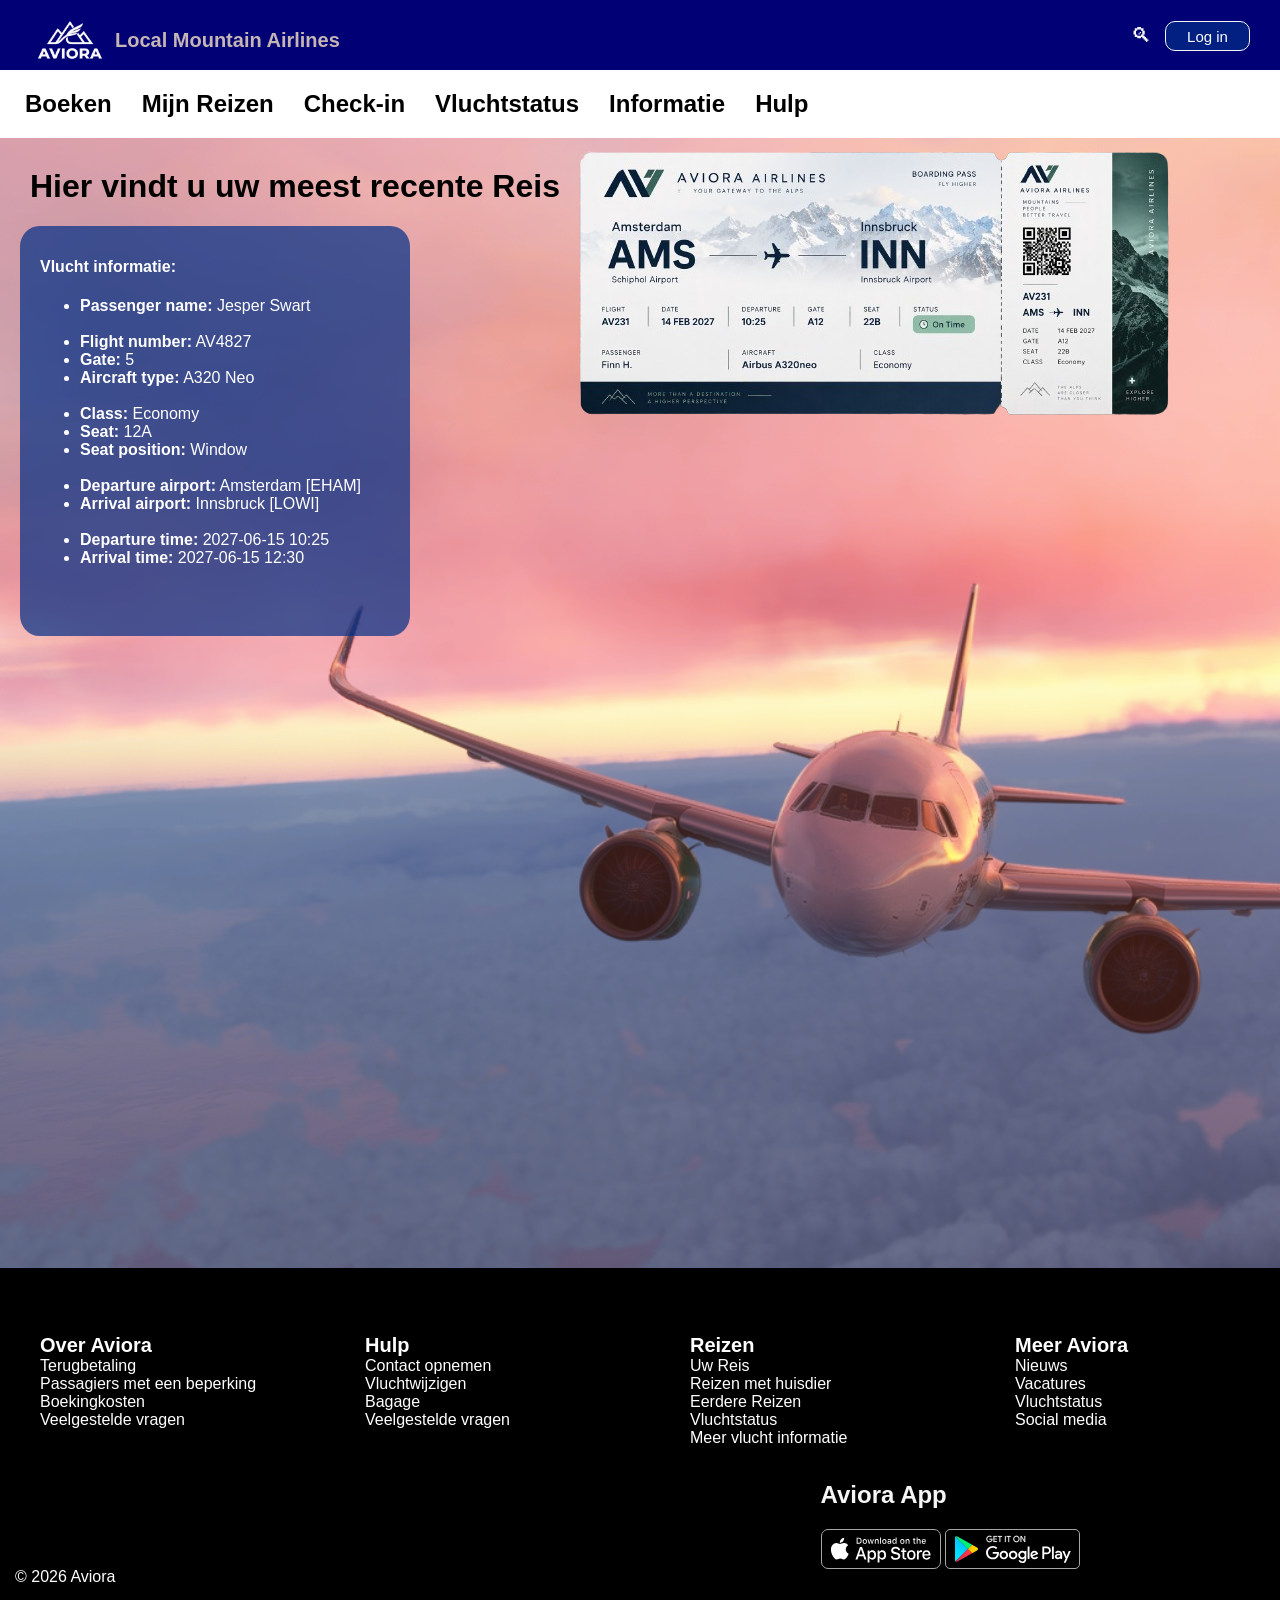
<file: PO/mijn-reizen.html>
<!DOCTYPE html>
<html lang="nl">
    <head>
        <meta charset="utf-8">
        <title>Mijn Reizen</title>
        <link rel="stylesheet" href="css/vormgeving.css">
    </head>

    <body>

        <!-- Navigatie -->

        <div class="Navigatie-header">
            <header>
                <div class="header-inhoud">

                    <div id="header-inhoud-linkerdeel">
                        <img src="./images/AVIORA_logo_white-removebg-preview.png" alt="AVIORA logo">
                        <h1>Local Mountain Airlines</h1>
                    </div>

                    <div id="header-inhoud-rechterdeel">
                        <button id="Search-Button">🔍︎</button> <!-- Zie Colofon van icon-->
                        <button id="Login-Button">Log in</button>
                    </div>
                </div>
            </header>
        </div>

        <div class="Navigatie">
                <ul>
                    <li><a href="./index.html">Boeken</a></li>
                    <li><a href="./mijn-reizen.html">Mijn Reizen</a></li>
                    <li><a href="./check-in.html">Check-in</a></li>
                    <li><a href="./vlucht-status.html">Vluchtstatus</a></li>
                    <li><a href="./informatie.html">Informatie</a></li>
                    <li><a href="./hulp.html">Hulp</a></li>
                </ul>
        </div>

    <!-- Navigatie -->

<div class="Container-Container-mijn-reizen">
    <div class="Container-mijn-reizen">
        <div>
        <h1>Hier vindt u uw meest recente Reis</h1>
        <img src="./images/Aviora Ticket.png" alt="Aviora Ticket">
        </div>
        
        <div id="Mijn-Reizen">
            <h4>Vlucht informatie:</h4>
            <ul>
                <li><strong>Passenger name:</strong> Jesper Swart</li>
                <br>
                <li><strong>Flight number:</strong> AV4827</li>
                <li><strong>Gate:</strong> 5</li>
                <li><strong>Aircraft type:</strong> A320 Neo</li>
                <br>
                <li><strong>Class:</strong> Economy</li>
                <li><strong>Seat:</strong> 12A</li>
                <li><strong>Seat position:</strong> Window</li>
                <br>
                <li><strong>Departure airport:</strong> Amsterdam [EHAM]</li>
                <li><strong>Arrival airport:</strong> Innsbruck [LOWI]</li>
                <br>
                <li><strong>Departure time:</strong> 2027-06-15 10:25</li>
                <li><strong>Arrival time:</strong> 2027-06-15 12:30</li>
            </ul>
        </div>

    </div>
</div>













<!-- Footer -->
<div class="footer-container">

    <div class="footer-container-content">
        <div class="footer-container-content-divs">
            <ul>
                <li class="li-titel">Over Aviora</li>
                <li><a href="./informatie.html">Terugbetaling</a></li>
                <li><a href="./informatie.html">Passagiers met een beperking</a></li>
                <li><a href="./informatie.html">Boekingkosten</a></li>
                <li><a href="./informatie.html">Veelgestelde vragen</a></li>
            </ul>
        </div>
<!-- ------------------------------------------------------------------------ -->
        <div class="footer-container-content-divs">
            <ul>
                <li class="li-titel">Hulp</li>
                <li><a href="./hulp.html">Contact opnemen</a></li>
                <li><a href="./hulp.html">Vluchtwijzigen</a></li>
                <li><a href="./hulp.html">Bagage</a></li>
                <li><a href="./hulp.html">Veelgestelde vragen</a></li>
            </ul>
        </div>
<!-- ------------------------------------------------------------------------ -->
        <div class="footer-container-content-divs">
            <ul>
                <li class="li-titel">Reizen</li>
                <li><a href="./mijn-reizen.html">Uw Reis</a></li>
                <li><a href="./mijn-reizen.html">Reizen met huisdier</a></li>
                <li><a href="https://myflightroutes.com/blog/find-your-past-flight-history" target="_blank">Eerdere Reizen</a></li> <!-- Link naar andere website, want dit heb ik niet in mijn eigen site -->
                <li><a href="./vlucht-status.html">Vluchtstatus</a></li>
                <li><a href="./mijn-reizen.html">Meer vlucht informatie</a></li>
            </ul>
        </div>
<!-- ------------------------------------------------------------------------ -->
        <div class="footer-container-content-divs">
            <ul>
                <li class="li-titel">Meer Aviora</li>
                <li><a href="./informatie.html">Nieuws</a></li>
                <li><a href="./informatie.html">Vacatures</a></li>
                <li><a href="./vlucht-status.html">Vluchtstatus</a></li>
                <li><a href="./informatie.html">Social media</a></li>
            </ul>
        </div>
    </div>

<div>
    <div id="copyright-Footer">
        <p>© 2026 Aviora</p>
    </div>

    <div class="Store-Footer">
        <h2>Aviora App</h2>
        <a href="https://apps.apple.com/nl/app"><img src="./images/Store logo's/App store.svg" alt="App Store"></a>
        <a href="https://play.google.com/store/apps"><img src="./images/Store logo's/Google play.svg" alt="Googe Play Store"></a>
    </div>
</div>

    </body>
</html>
</file>
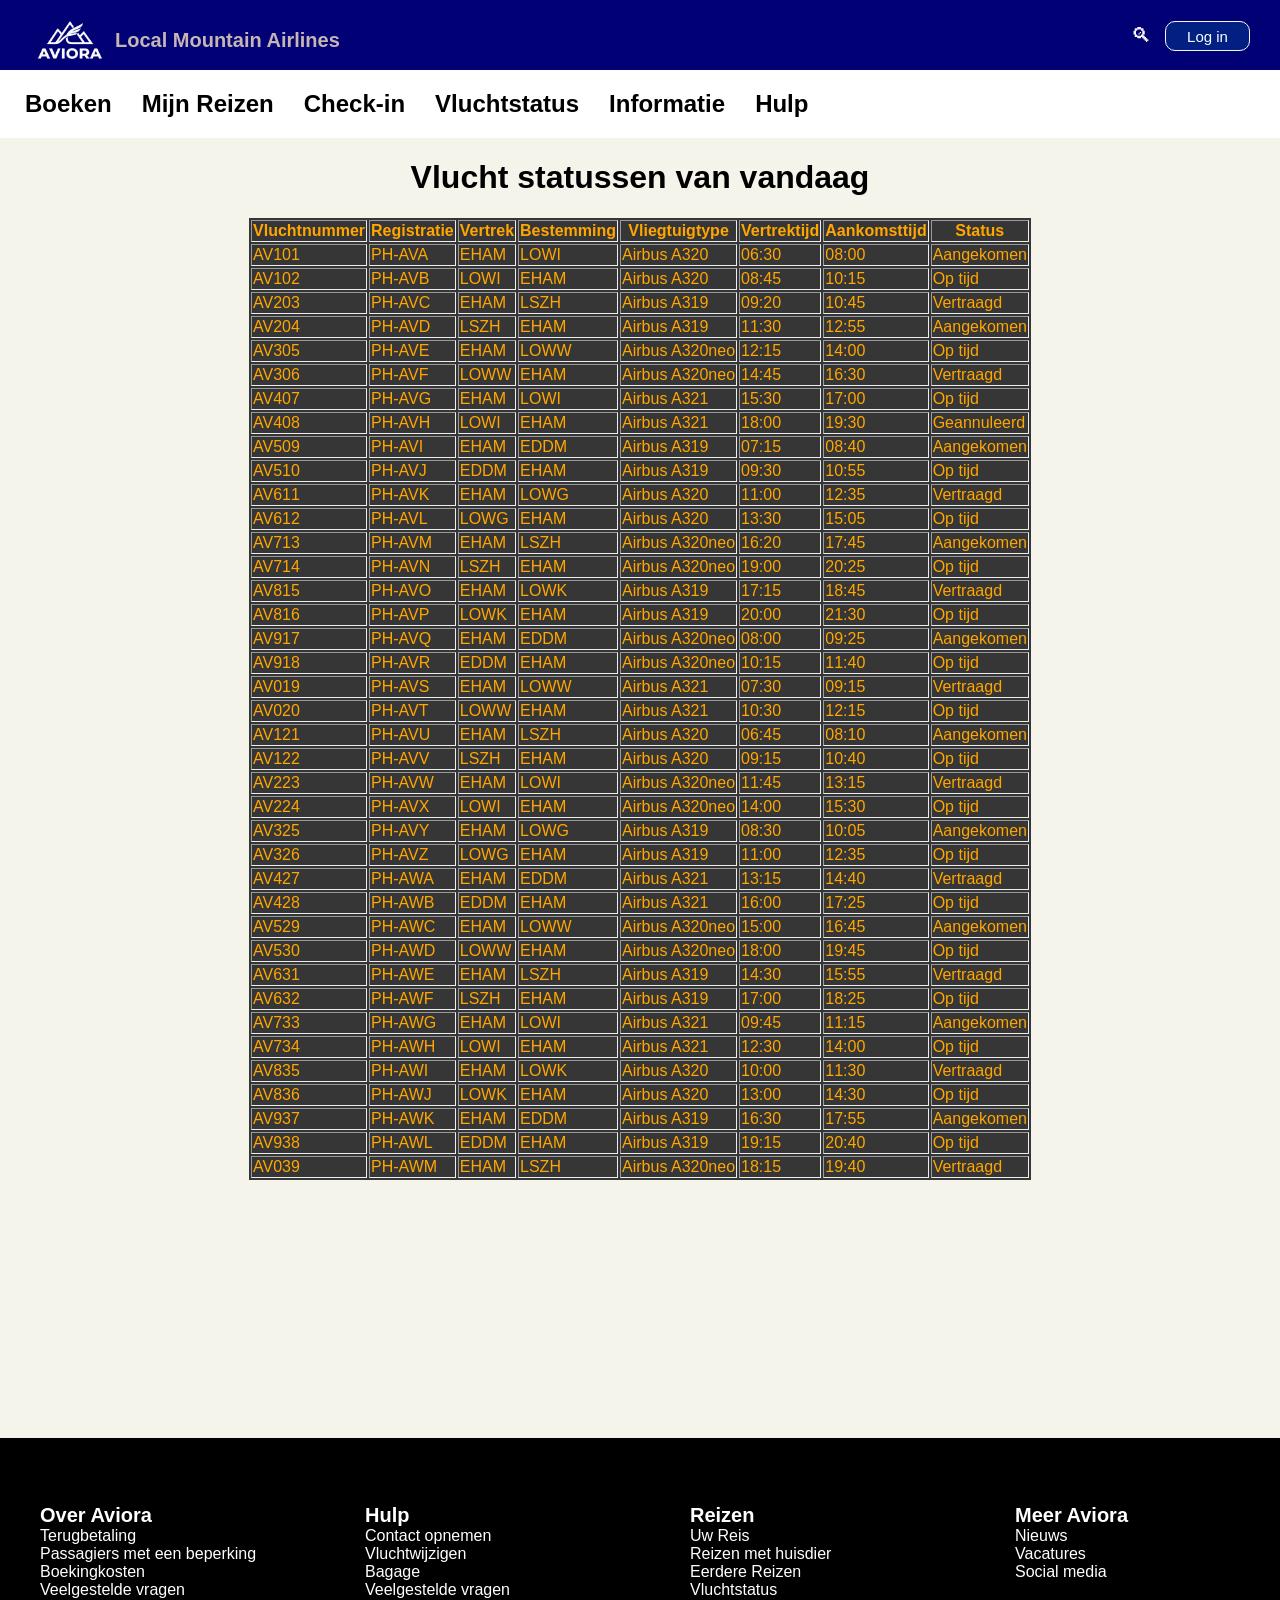
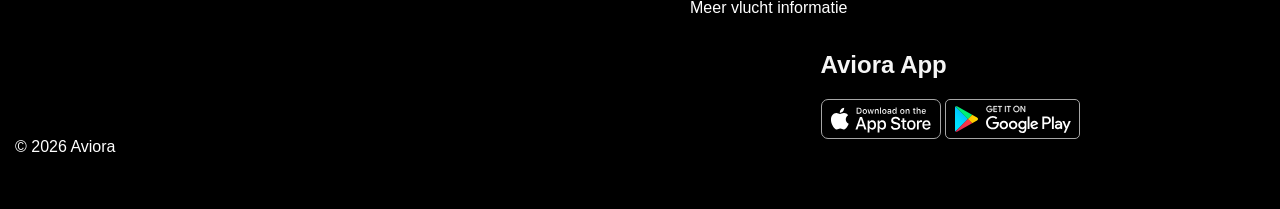
<file: PO/vlucht-status.html>
<!DOCTYPE html>
<html lang="nl">
    <head>
        <meta charset="utf-8">
        <title>Vlucht Status</title>
        <link rel="stylesheet" href="css/vormgeving.css">
    </head>

    <body>

        <!-- Navigatie -->

        <div class="Navigatie-header">
            <header>
                <div class="header-inhoud">

                    <div id="header-inhoud-linkerdeel">
                        <img src="./images/AVIORA_logo_white-removebg-preview.png" alt="AVIORA logo">
                        <h1>Local Mountain Airlines</h1>
                    </div>

                    <div id="header-inhoud-rechterdeel">
                        <button id="Search-Button">🔍︎</button> <!-- Zie Colofon van icon-->
                        <button id="Login-Button">Log in</button>
                    </div>
                </div>
            </header>
        </div>

        <div class="Navigatie">
                <ul>
                    <li><a href="./index.html">Boeken</a></li>
                    <li><a href="./mijn-reizen.html">Mijn Reizen</a></li>
                    <li><a href="./check-in.html">Check-in</a></li>
                    <li><a href="./vlucht-status.html">Vluchtstatus</a></li>
                    <li><a href="./informatie.html">Informatie</a></li>
                    <li><a href="./hulp.html">Hulp</a></li>
                </ul>
        </div>

    <!-- Navigatie -->


<div class="VluchtStatus-Container-Container">
    <div>

        <div class="VluchtStatus-Tabel-Header">
            <h1>Vlucht statussen van vandaag</h1>
        </div>

    <table border="1" id="Tabel">
        <tr>
            <th>Vluchtnummer</th>
            <th>Registratie</th>
            <th>Vertrek</th>
            <th>Bestemming</th>
            <th>Vliegtuigtype</th>
            <th>Vertrektijd</th>
            <th>Aankomsttijd</th>
            <th>Status</th>
        </tr>

        <tr>
            <td>AV101</td>
            <td>PH-AVA</td>
            <td>EHAM</td>
            <td>LOWI</td>
            <td>Airbus A320</td>
            <td>06:30</td>
            <td>08:00</td>
            <td>Aangekomen</td>
        </tr>

        <tr>
            <td>AV102</td>
            <td>PH-AVB</td>
            <td>LOWI</td>
            <td>EHAM</td>
            <td>Airbus A320</td>
            <td>08:45</td>
            <td>10:15</td>
            <td>Op tijd</td>
        </tr>

        <tr>
            <td>AV203</td>
            <td>PH-AVC</td>
            <td>EHAM</td>
            <td>LSZH</td>
            <td>Airbus A319</td>
            <td>09:20</td>
            <td>10:45</td>
            <td>Vertraagd</td>
        </tr>

        <tr>
            <td>AV204</td>
            <td>PH-AVD</td>
            <td>LSZH</td>
            <td>EHAM</td>
            <td>Airbus A319</td>
            <td>11:30</td>
            <td>12:55</td>
            <td>Aangekomen</td>
        </tr>

        <tr>
            <td>AV305</td>
            <td>PH-AVE</td>
            <td>EHAM</td>
            <td>LOWW</td>
            <td>Airbus A320neo</td>
            <td>12:15</td>
            <td>14:00</td>
            <td>Op tijd</td>
        </tr>

        <tr>
            <td>AV306</td>
            <td>PH-AVF</td>
            <td>LOWW</td>
            <td>EHAM</td>
            <td>Airbus A320neo</td>
            <td>14:45</td>
            <td>16:30</td>
            <td>Vertraagd</td>
        </tr>

        <tr>
            <td>AV407</td>
            <td>PH-AVG</td>
            <td>EHAM</td>
            <td>LOWI</td>
            <td>Airbus A321</td>
            <td>15:30</td>
            <td>17:00</td>
            <td>Op tijd</td>
        </tr>

        <tr>
            <td>AV408</td>
            <td>PH-AVH</td>
            <td>LOWI</td>
            <td>EHAM</td>
            <td>Airbus A321</td>
            <td>18:00</td>
            <td>19:30</td>
            <td>Geannuleerd</td>
        </tr>

        <tr>
            <td>AV509</td>
            <td>PH-AVI</td>
            <td>EHAM</td>
            <td>EDDM</td>
            <td>Airbus A319</td>
            <td>07:15</td>
            <td>08:40</td>
            <td>Aangekomen</td>
        </tr>

        <tr>
            <td>AV510</td>
            <td>PH-AVJ</td>
            <td>EDDM</td>
            <td>EHAM</td>
            <td>Airbus A319</td>
            <td>09:30</td>
            <td>10:55</td>
            <td>Op tijd</td>
        </tr>

        <tr>
            <td>AV611</td>
            <td>PH-AVK</td>
            <td>EHAM</td>
            <td>LOWG</td>
            <td>Airbus A320</td>
            <td>11:00</td>
            <td>12:35</td>
            <td>Vertraagd</td>
        </tr>

        <tr>
            <td>AV612</td>
            <td>PH-AVL</td>
            <td>LOWG</td>
            <td>EHAM</td>
            <td>Airbus A320</td>
            <td>13:30</td>
            <td>15:05</td>
            <td>Op tijd</td>
        </tr>

        <tr>
            <td>AV713</td>
            <td>PH-AVM</td>
            <td>EHAM</td>
            <td>LSZH</td>
            <td>Airbus A320neo</td>
            <td>16:20</td>
            <td>17:45</td>
            <td>Aangekomen</td>
        </tr>

        <tr>
            <td>AV714</td>
            <td>PH-AVN</td>
            <td>LSZH</td>
            <td>EHAM</td>
            <td>Airbus A320neo</td>
            <td>19:00</td>
            <td>20:25</td>
            <td>Op tijd</td>
        </tr>

        <tr>
            <td>AV815</td>
            <td>PH-AVO</td>
            <td>EHAM</td>
            <td>LOWK</td>
            <td>Airbus A319</td>
            <td>17:15</td>
            <td>18:45</td>
            <td>Vertraagd</td>
        </tr>

    <tr>
        <td>AV816</td>
        <td>PH-AVP</td>
        <td>LOWK</td>
        <td>EHAM</td>
        <td>Airbus A319</td>
        <td>20:00</td>
        <td>21:30</td>
        <td>Op tijd</td>
    </tr>

    <tr>
        <td>AV917</td>
        <td>PH-AVQ</td>
        <td>EHAM</td>
        <td>EDDM</td>
        <td>Airbus A320neo</td>
        <td>08:00</td>
        <td>09:25</td>
        <td>Aangekomen</td>
    </tr>

    <tr>
        <td>AV918</td>
        <td>PH-AVR</td>
        <td>EDDM</td>
        <td>EHAM</td>
        <td>Airbus A320neo</td>
        <td>10:15</td>
        <td>11:40</td>
        <td>Op tijd</td>
    </tr>

    <tr>
        <td>AV019</td>
        <td>PH-AVS</td>
        <td>EHAM</td>
        <td>LOWW</td>
        <td>Airbus A321</td>
        <td>07:30</td>
        <td>09:15</td>
        <td>Vertraagd</td>
    </tr>

    <tr>
        <td>AV020</td>
        <td>PH-AVT</td>
        <td>LOWW</td>
        <td>EHAM</td>
        <td>Airbus A321</td>
        <td>10:30</td>
        <td>12:15</td>
        <td>Op tijd</td>
    </tr>

    <tr>
        <td>AV121</td>
        <td>PH-AVU</td>
        <td>EHAM</td>
        <td>LSZH</td>
        <td>Airbus A320</td>
        <td>06:45</td>
        <td>08:10</td>
        <td>Aangekomen</td>
    </tr>

    <tr>
        <td>AV122</td>
        <td>PH-AVV</td>
        <td>LSZH</td>
        <td>EHAM</td>
        <td>Airbus A320</td>
        <td>09:15</td>
        <td>10:40</td>
        <td>Op tijd</td>
    </tr>

    <tr>
        <td>AV223</td>
        <td>PH-AVW</td>
        <td>EHAM</td>
        <td>LOWI</td>
        <td>Airbus A320neo</td>
        <td>11:45</td>
        <td>13:15</td>
        <td>Vertraagd</td>
    </tr>

    <tr>
        <td>AV224</td>
        <td>PH-AVX</td>
        <td>LOWI</td>
        <td>EHAM</td>
        <td>Airbus A320neo</td>
        <td>14:00</td>
        <td>15:30</td>
        <td>Op tijd</td>
    </tr>

    <tr>
        <td>AV325</td>
        <td>PH-AVY</td>
        <td>EHAM</td>
        <td>LOWG</td>
        <td>Airbus A319</td>
        <td>08:30</td>
        <td>10:05</td>
        <td>Aangekomen</td>
    </tr>

    <tr>
        <td>AV326</td>
        <td>PH-AVZ</td>
        <td>LOWG</td>
        <td>EHAM</td>
        <td>Airbus A319</td>
        <td>11:00</td>
        <td>12:35</td>
        <td>Op tijd</td>
    </tr>

    <tr>
        <td>AV427</td>
        <td>PH-AWA</td>
        <td>EHAM</td>
        <td>EDDM</td>
        <td>Airbus A321</td>
        <td>13:15</td>
        <td>14:40</td>
        <td>Vertraagd</td>
    </tr>

    <tr>
        <td>AV428</td>
        <td>PH-AWB</td>
        <td>EDDM</td>
        <td>EHAM</td>
        <td>Airbus A321</td>
        <td>16:00</td>
        <td>17:25</td>
        <td>Op tijd</td>
    </tr>

    <tr>
        <td>AV529</td>
        <td>PH-AWC</td>
        <td>EHAM</td>
        <td>LOWW</td>
        <td>Airbus A320neo</td>
        <td>15:00</td>
        <td>16:45</td>
        <td>Aangekomen</td>
    </tr>

    <tr>
        <td>AV530</td>
        <td>PH-AWD</td>
        <td>LOWW</td>
        <td>EHAM</td>
        <td>Airbus A320neo</td>
        <td>18:00</td>
        <td>19:45</td>
        <td>Op tijd</td>
    </tr>

    <tr>
        <td>AV631</td>
        <td>PH-AWE</td>
        <td>EHAM</td>
        <td>LSZH</td>
        <td>Airbus A319</td>
        <td>14:30</td>
        <td>15:55</td>
        <td>Vertraagd</td>
    </tr>

    <tr>
        <td>AV632</td>
        <td>PH-AWF</td>
        <td>LSZH</td>
        <td>EHAM</td>
        <td>Airbus A319</td>
        <td>17:00</td>
        <td>18:25</td>
        <td>Op tijd</td>
    </tr>

    <tr>
        <td>AV733</td>
        <td>PH-AWG</td>
        <td>EHAM</td>
        <td>LOWI</td>
        <td>Airbus A321</td>
        <td>09:45</td>
        <td>11:15</td>
        <td>Aangekomen</td>
    </tr>

    <tr>
        <td>AV734</td>
        <td>PH-AWH</td>
        <td>LOWI</td>
        <td>EHAM</td>
        <td>Airbus A321</td>
        <td>12:30</td>
        <td>14:00</td>
        <td>Op tijd</td>
    </tr>

    <tr>
        <td>AV835</td>
        <td>PH-AWI</td>
        <td>EHAM</td>
        <td>LOWK</td>
        <td>Airbus A320</td>
        <td>10:00</td>
        <td>11:30</td>
        <td>Vertraagd</td>
    </tr>

    <tr>
        <td>AV836</td>
        <td>PH-AWJ</td>
        <td>LOWK</td>
        <td>EHAM</td>
        <td>Airbus A320</td>
        <td>13:00</td>
        <td>14:30</td>
        <td>Op tijd</td>
    </tr>

    <tr>
        <td>AV937</td>
        <td>PH-AWK</td>
        <td>EHAM</td>
        <td>EDDM</td>
        <td>Airbus A319</td>
        <td>16:30</td>
        <td>17:55</td>
        <td>Aangekomen</td>
    </tr>

    <tr>
        <td>AV938</td>
        <td>PH-AWL</td>
        <td>EDDM</td>
        <td>EHAM</td>
        <td>Airbus A319</td>
        <td>19:15</td>
        <td>20:40</td>
        <td>Op tijd</td>
    </tr>

    <tr>
        <td>AV039</td>
        <td>PH-AWM</td>
        <td>EHAM</td>
        <td>LSZH</td>
        <td>Airbus A320neo</td>
        <td>18:15</td>
        <td>19:40</td>
        <td>Vertraagd</td>
</tr>
    </table>

    </div>
</div>

<!-- Footer -->
<div class="footer-container">

    <div class="footer-container-content">
        <div class="footer-container-content-divs">
            <ul>
                <li class="li-titel">Over Aviora</li>
                <li><a href="./informatie.html">Terugbetaling</a></li>
                <li><a href="./informatie.html">Passagiers met een beperking</a></li>
                <li><a href="./informatie.html">Boekingkosten</a></li>
                <li><a href="./informatie.html">Veelgestelde vragen</a></li>
            </ul>
        </div>
<!-- ------------------------------------------------------------------------ -->
        <div class="footer-container-content-divs">
            <ul>
                <li class="li-titel">Hulp</li>
                <li><a href="./hulp.html">Contact opnemen</a></li>
                <li><a href="./hulp.html">Vluchtwijzigen</a></li>
                <li><a href="./hulp.html">Bagage</a></li>
                <li><a href="./hulp.html">Veelgestelde vragen</a></li>
            </ul>
        </div>
<!-- ------------------------------------------------------------------------ -->
        <div class="footer-container-content-divs">
            <ul>
                <li class="li-titel">Reizen</li>
                <li><a href="./mijn-reizen.html">Uw Reis</a></li>
                <li><a href="./mijn-reizen.html">Reizen met huisdier</a></li>
                <li><a href="https://myflightroutes.com/blog/find-your-past-flight-history" target="_blank">Eerdere Reizen</a></li> <!-- Link naar andere website, want dit heb ik niet in mijn eigen site -->
                <li><a href="./vlucht-status.html">Vluchtstatus</a></li>
                <li><a href="./mijn-reizen.html">Meer vlucht informatie</a></li>
            </ul>
        </div>
<!-- ------------------------------------------------------------------------ -->
        <div class="footer-container-content-divs">
            <ul>
                <li class="li-titel">Meer Aviora</li>
                <li><a href="./informatie.html">Nieuws</a></li>
                <li><a href="./informatie.html">Vacatures</a></li>
                <li><a href="./informatie.html">Social media</a></li>
            </ul>
        </div>
    </div>

<div>
    <div id="copyright-Footer">
        <p>© 2026 Aviora</p>
    </div>

    <div class="Store-Footer">
        <h2>Aviora App</h2>
        <a href="https://apps.apple.com/nl/app"><img src="./images/Store logo's/App store.svg" alt="App Store"></a>
        <a href="https://play.google.com/store/apps"><img src="./images/Store logo's/Google play.svg" alt="Googe Play Store"></a>
    </div>
</div>


    </body>
</html>
</file>
<file: overMij/overMij.css>
body {
    color: black;
    background-color: rgb(0, 89, 255);
    font-size: 1.0rem;
    font-family: Arial, sans-serif;
    font-variant: normal;
}

#Navigatie {
 font-size: 1.5rem;
 background-color: rgb(36, 36, 36);
 color: white;
 list-style: none;
 display: flex;
 padding: 20px;
 gap: 20px;
 border-radius: 20px;
}

#Navigatie a {
    color: white;
    text-decoration: none;
    font-weight: bold;
}

#Navigatie a:hover {
color: rgb(250, 133, 0);
text-decoration: underline;
}

#Tabel {
    color: black;
    border-color: black;
    background-color: gray;
}

#border {
    color: black;
    border-color: black;
}

#Voetbal-Plaatje {
    width: 300px;
    height: 200px;
    float: right;
    border-radius: 10px;
}

#BMW-plaatje{
    border-radius: 10px;
    height: 335px;
}

#Ski-Plaatje {
    float: right;
    margin-top: -190px;
    border-radius: 10px;
}

#Copyright {
    color: white;
    float: left;
    margin-top: 455px;
}
</file>
<file: PO/css/vormgeving.css>
body {
    background: #F5F4EB;
    color: black;
    font-family:'Segoe UI', Tahoma, Geneva, Verdana, sans-serif;
    width: 100%; 
    margin: 0;
}

/* Navigatie Menu */


    /* Navigatie header */

.Navigatie-header
{
    background-color: rgb(2, 0, 117);
}

.header-inhoud {
    display: flex;
    color: rgb(197, 181, 181);
    height: 70px;

    justify-content: space-between;
}

.header-inhoud h1 {
    font-size: 20px;
    padding-top: 15px;
    
    margin-top: -70px;
    margin-left: 85px;
}

.header-inhoud img {
    width: 80px;
    height: 80px;
    color: white;
}

#header-inhoud-linkerdeel {
    margin-left: 30px;
    color: rgb(197, 181, 181);
}

#header-inhoud-rechterdeel {
    padding-right: 30px;
    padding-top: 15px;
}

#Login-Button {
    border-radius: 10px;
    height: 30px;
    width: 85px;
    font-size: 15px;

    background-color: rgba(0, 46, 134, 0.7);
    color: white;

    border: 1px solid whitesmoke;

    /* Nog leuk lettertype misschien */
}

#Login-Button:hover {
    cursor: pointer;
}

#Search-Button {
    background-color: rgb(2, 0, 117);
    color: whitesmoke;
    
    border: none;
    border-radius: 10px;
    height: 40px;
    width: 40px;

    font-size: 20px;
}

#Search-Button:hover {
    cursor: pointer;

    background-color: rgb(22, 20, 128);
}

  /* Navigatie header eind */



.Navigatie {
    position: sticky;
    top: 0;
    z-index: 101; /* Was nodig, omdat anders ging de nav balk op de check in pagina door de Check in heen glitchen. */
}

.Navigatie ul{
    font-size: 1.5rem;
    background-color: rgb(255, 255, 255);
    color: black;
    list-style: none;
    display: flex;
    padding: 20px;
    gap: 20px;
    margin: 0;
}

.Navigatie li {
    color: black;
}

.Navigatie a{
    text-decoration: none;
    list-style: none;
    color: black;
    font-weight: bold;
    padding: 5px;
}

.Navigatie a:hover {
    background-color: #dfd9d9;
    border-radius: 14px;
}

/* Navigatie menu eind */


/* Boek pagina */

.Boeken-Container-Container {
    /* Heb ik gemaakt zodat de footer iets lager komt en het mooier er uit ziet. */
    height: 1300px;
}

#Boeken-Container {
    margin-top: 0px;
    height: 650px;

    background-image: url(/PO/images/Sneeuwbergen\ met\ zon.png);
    background-repeat: no-repeat;
    background-size: cover;
    background-position: center 90%;

    display: flex;
    justify-content: center;
    align-items: center;
}

#Boeken-Container-Content {
    width: 60%;
    display: flex;
    flex-direction: column;
    align-items: center;

    padding-top: 500px;
}


.Reis-Blokje-Bovenstukje {
    list-style: none;
    display: flex;
    gap: 0px;

    width:fit-content;

    /* Align-self met chatGPT is eigenlijk dat die zichzelf aligned in plaats van de items ergens in en dan flex (naast elkaar) start (start/begin) */
    align-self: flex-start;

    padding: 0;
    margin: 0px -78px;

    background-color: rgb(1, 0, 80);
    border-radius: 20px 20px 0 0;
}

.Reis-Blokje-Bovenstukje li {
    padding: 18px 30px;

    font-size: 20px;
    font-weight: bold;

    cursor: pointer;

    color: white;
}

.Reis-Blokje-Bovenstukje a {
    color: white;
}

.Reis-Blokje-Bovenstukje li:hover {
    background-color: rgb(18, 17, 106);
    border-radius: 20px 20px 5px 5px;

    
}

.Reis-Blokje{
    background-color: rgb(2, 0, 117);
    border-radius: 0px 30px 30px 30px;
    color: white;

    width: 100%;
    height: 230px;
    border: none;

    display: flex;
    justify-content: center;
    align-items: center;
    gap: 20px;

    padding: 5px 30px;

}

.Reis-Blokje a {
    color: white;
}

.Reis-Blokje input {
    width: 230px;
    height: 50px;
    padding: 30px;
    font-size: 30px;

    border-radius: 20px;
    margin: 55px 0px;
}

/* Einde pagina Boeken */


/* Start Pagina Mijn Reizen */
.Container-mijn-reizen {

    background-image: url(../images/Sunset\ purple\ plane.png);
    background-repeat: no-repeat;
    background-size: cover;

    height: 1100px;
    padding-top: 30px;
}

.Container-mijn-reizen img {

    float: right;
    margin-top: -150px;
    margin-right: 100px;
}

.Container-mijn-reizen h1 {

    padding-left: 30px;
    margin-top: 0px;
}

#Mijn-Reizen {
    background-color: rgba(0, 46, 134, 0.7);
    border-radius: 5%;
    color: white;

    justify-content: center;
    align-items: center;

    height: 380px;
    width: 350px;
    margin: 0px 20px;
    padding: 20px;
    padding-top: 10px;
}
/* Eind Pagina Mijn Reizen */


/* Start Pagina Check-in */

.Online-Incheck-Container-Container {
    /* Heb ik gemaakt zodat de footer iets lager komt en het mooier er uit ziet. */
    height: 800px;
}

.Online-Inchecken-Container {
    width: 1250px;
    height: 500px;
    background-color: #ffffffb3;
    border-radius: 30px;

    margin: 110px auto;
    padding: 20px;
}

#Online-Inchecken-text {
    margin-left: 30px;
}

#Online-Inchecken-text img {
    position: relative;
    margin-left: 30px;
    width: 30px;
    height: 30px;
    top: 3px;
}

#Incheck-Content-Box {
    background-color: rgb(0, 153, 255);
    width: 1150px;
    height: 375px;
    margin: 20px auto;
    justify-content: center;
    align-items: center;
    border-radius: 20px;

    opacity: 0.9;
}

#Incheck-Content-Box button {
   background: none; 
   padding: 20px;
   margin-left: 30px;

   border: none;
   font-size: 20px;
}

#Incheck-Content-Box button:hover {
   text-decoration: underline;
   cursor: pointer;
}

#Incheck-Content-Box input {
   padding: 15px;
   width: 450px;
   background-color: white;
   border-color: #666;
   border-radius: 10px;
   display: block;
   margin-block: 20px;

}

#Incheck-Content-Box-Links {
    position: relative;
    height: 335px;
    top: 20px;
    margin-right: 575px;
    border-right: 1px solid black;
}

#Incheck-Content-Box-Rechts {
    position: relative;
    height: 335px;
    top: -330px;
    margin-left: 575px;
    padding: 20px;
}

#Incheck-Content-Box-Rechts ul {
    list-style: none;
    margin-left: -30px;
    margin-top: 40px;
}

/* Eind Pagina Check-in */


/* Begin Pagina Vluchtstatus */
.VluchtStatus-Container-Container {
    /* Heb ik gemaakt zodat de footer iets lager komt en het mooier er uit ziet. */
    height: 1300px;

.VluchtStatus-Tabel-Header {
    justify-content: center;
    display: flex;
}
}

#Tabel {
    color: rgb(255, 166, 0);
    background-color: rgb(54, 54, 54);
    border: none;
    margin: 0px auto;
}
/* Eind Pagina Vluchtstatus */


/* Start Pagina Informatie */
.Informatie-Container-Container {
    /* Heb ik gemaakt zodat de footer iets lager komt en het mooier er uit ziet. */
    height: 1300px;
}

.Informatie-Container {
    padding-left: 30px;
}

#Image img {
    width: 400px;
    height: 250px;
    float: right;
    margin-top: -40px;
    margin-right: 75px;

    border-radius: 15px;
    border: 2px solid rgb(0, 0, 0);
}

/* Eind Pagina Informatie */


/* Begin Hulp pagina */


.Hulp-Container {

    background-image: url(../images/Aviora\ Jet\ on\ gate.png);
    background-size: cover;
    background-repeat: no-repeat;
    background-color: blue;

    height: 1100px;
    padding-top: 30px;
}

.Hulp-Container-Content {
    padding: 20px 50px;
    margin: 0px 15%;

    background-color: rgba(0, 46, 134, 0.7);
    border-radius: 5%;
    color: white;

    justify-content: center;
    align-items: center;

    height: 1020px;
    z-index: 100;
    font-size: 20px;

}

.Hulp-Container-Content-Buttons {
    display: grid; /* Van CodeAcedemy geleerd, dit zet dingen naast elkaar horizontaal */
    grid-template-columns: repeat(3, 1fr); /* Van Link zie Colofon*/
    gap: 20px;

    margin-top: 30px;
}

.Hulp-Container-Content-Buttons button {
    width: 100%;
    height: 200px;
    
    padding: 0px 20px;
    box-sizing: border-box;  /* Zie Colofon */

    background-color: white;
    color: black;
    border: none;
    border-radius: 20px;

    font-size: 16px;
}

.Hulp-Container-Content-Buttons button:hover {
    cursor: pointer;
}

.Hulp-Container-Content-OnderButtons {
    display: grid;
    /* Van voorbeelden links VNR Geen bron nog in colofon */
    grid-template-columns: repeat(3, 1fr);
    gap: 20px;

    margin-top: 30px;
}

.Hulp-Container-Content-OnderButtons button {
    width: 100%;
    height: 160px;
    
    padding: 0px 20px;
    /* Bron nog niet */
    box-sizing: border-box;

    background-color: white;
    color: black;
    border: none;
    border-radius: 20px;

    font-size: 16px;
}

.Hulp-Container-Content-OnderButtons button:hover {
    cursor: pointer;
}
/* Eind Hulp Pagina */


/* Start Footer */
.footer-container { 
    background-color: black;
    height: 350px;
    width: 100%;

    padding-bottom: 21px;
}

.footer-container-content
{
    padding: 0px;
    margin: 0px;
    color: white;

    justify-content: center;
    display: flex;
    gap: 20px;
}

.footer-container-content p
{
    padding: 0px;
    margin: 0px;
    color: white;

    justify-content: center;
    display: flex;
    gap: 20px;
}

.footer-container-content-divs {
    padding-top: 50px;
    width: 400px;
    height: 200px;
}

.footer-container-content-divs li {
    list-style: none;
}

.footer-container-content-divs a {
    color: white;
    text-decoration: none;
}

.footer-container-content-divs a:hover {
    color: white;
    text-decoration: underline;
}

.li-titel {
    font-weight: bold;
    font-size: 20px;
}

#copyright-Footer {
    margin: 50px 15px;
    color: white;
}

.Store-Footer {
    color: whitesmoke;
    float: right;
    margin: -175px 200px;
}
/* Eind Footer */
</file>
